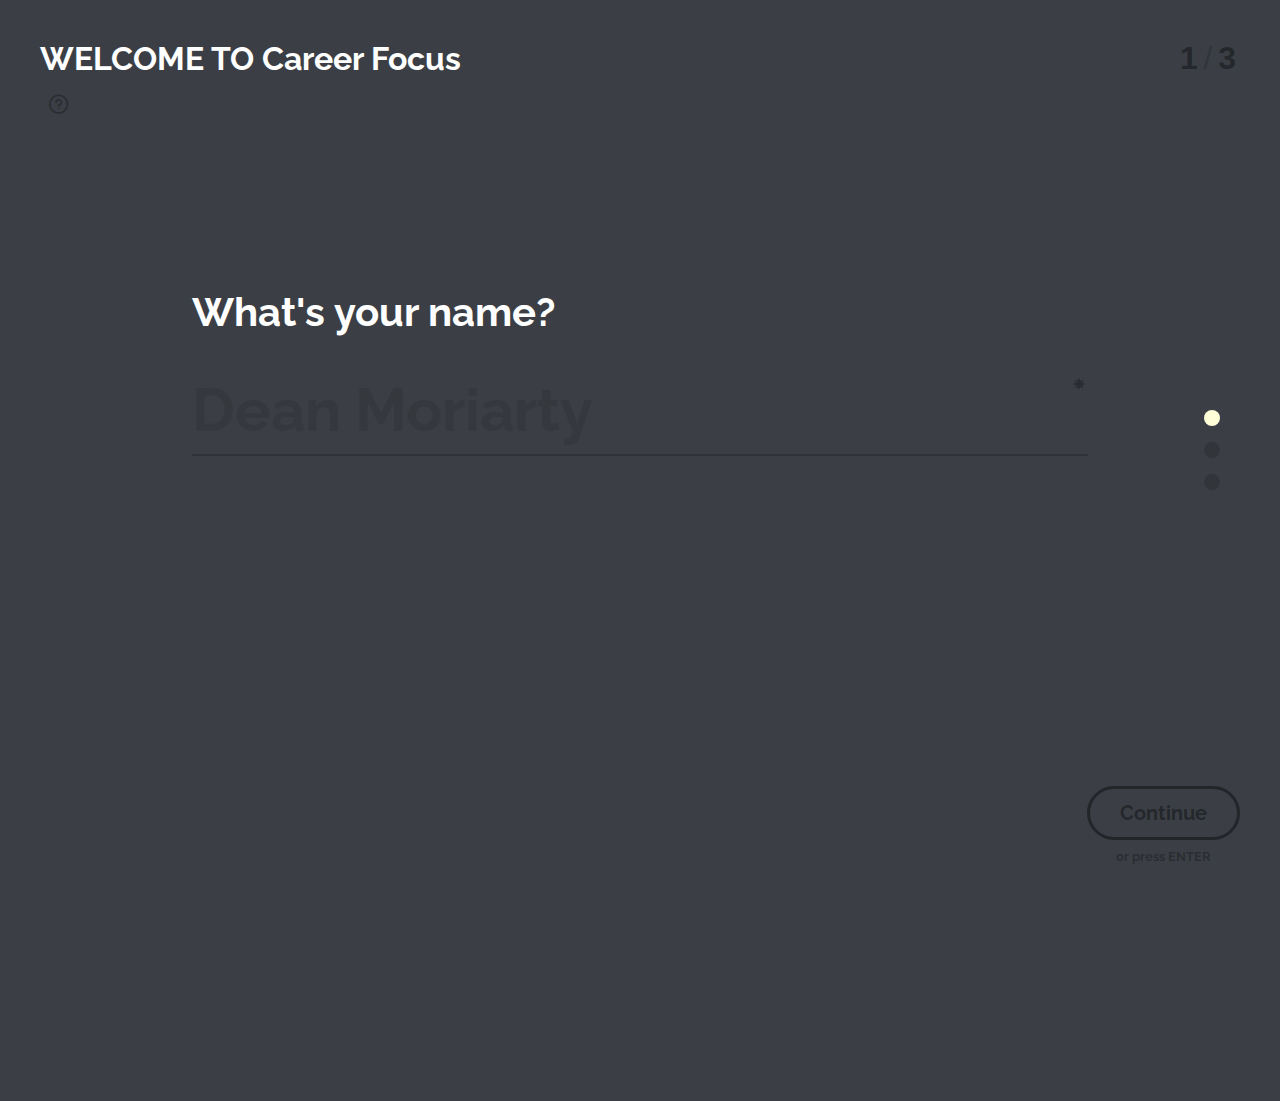
<file: New folder/index.html>
<!DOCTYPE html>
<html lang="en" class="no-js">
	<head>
		<meta charset="UTF-8" />
		<meta http-equiv="X-UA-Compatible" content="IE=edge"> 
		<meta name="viewport" content="width=device-width, initial-scale=1"> 
		<title>Unisearch - HOME OF CAREERS</title>
		<meta name="description" content="Fullscreen Form Interface: A distraction-free form concept with fancy animations" />
		<meta name="keywords" content="fullscreen form, css animations, distraction-free, web design" />
		<meta name="author" content="Codrops" />
		<link rel="shortcut icon" href="../favicon.ico">
		<link rel="stylesheet" type="text/css" href="css/normalize.css" />
		<link rel="stylesheet" type="text/css" href="css/demo.css" />
		<link rel="stylesheet" type="text/css" href="css/component.css" />
		<link rel="stylesheet" type="text/css" href="css/cs-select.css" />
		<link rel="stylesheet" type="text/css" href="css/cs-skin-boxes.css" />
		<script src="js/modernizr.custom.js"></script>
	</head>
	<body>
		<div class="container">

			<div class="fs-form-wrap" id="fs-form-wrap">
				<div class="fs-title">
					<h1>WELCOME TO Career Focus</h1>
					<div class="codrops-top">
						
						<a class="codrops-icon codrops-icon-info" href="#"><span>Just a few questions to get started</span></a>
					</div>
				</div>
				<form id="myform" class="fs-form fs-form-full" autocomplete="off">
					<ol class="fs-fields">
						<li>
							<label class="fs-field-label fs-anim-upper" for="q1">What's your name?</label>
							<input class="fs-anim-lower" id="q1" name="q1" type="text" placeholder="Dean Moriarty" required/>
						</li>
						<li>
							<label class="fs-field-label fs-anim-upper" for="q2" data-info="We won't send you spam, we promise...">What's your email address?</label>
							<input class="fs-anim-lower" id="q2" name="q2" type="email" placeholder="dean@road.us" required/>
						</li>
						<li data-input-trigger>
							<label class="fs-field-label fs-anim-upper" for="q3" data-info="This will help us know what kind of service you need">What Grade do you expect to get or got in your final exams?</label>
							<div class="fs-radio-group fs-radio-custom clearfix fs-anim-lower">
								<span><input id="q3b" name="q3" type="radio" value="A"/><label for="q3b" class="radio-social">A</label></span>
								<span><input id="q3c" name="q3" type="radio" value="A minus"/><label for="q3c" class="radio-social">A - </label></span>
								<span><input id="q3a" name="q3" type="radio" value="B plus"/><label for="q3a" class="radio-social">B +</label></span>
								<span><input id="q3a" name="q3" type="radio" value="B"/><label for="q3a" class="radio-social">B </label></span>
								<span><input id="q3a" name="q3" type="radio" value="B minus"/><label for="q3a" class="radio-social">B -</label></span>
								<span><input id="q3a" name="q3" type="radio" value="C plus"/><label for="q3a" class="radio-social">C +</label></span>
								<span><input id="q3a" name="q3" type="radio" value="c"/><label for="q3a" class="radio-social">C</label></span>
								<span><input id="q3a" name="q3" type="radio" value="C minus"/><label for="q3a" class="radio-social">C -</label></span>
							</div>
						</li>
						<!--li data-input-trigger>
							<label class="fs-field-label fs-anim-upper" data-info="We'll make sure to use it all over">Choose a favourite color</label>
							<select class="cs-select cs-skin-boxes fs-anim-lower">
								<option value="" disabled selected>Pick a color</option>
								<option value="#588c75" data-class="color-588c75">#588c75</option>
								<option value="#b0c47f" data-class="color-b0c47f">#b0c47f</option>
								<option value="#f3e395" data-class="color-f3e395">#f3e395</option>
								<option value="#f3ae73" data-class="color-f3ae73">#f3ae73</option>
								<option value="#da645a" data-class="color-da645a">#da645a</option>
								<option value="#79a38f" data-class="color-79a38f">#79a38f</option>
								<option value="#c1d099" data-class="color-c1d099">#c1d099</option>
								<option value="#f5eaaa" data-class="color-f5eaaa">#f5eaaa</option>
								<option value="#f5be8f" data-class="color-f5be8f">#f5be8f</option>
								<option value="#e1837b" data-class="color-e1837b">#e1837b</option>
								<option value="#9bbaab" data-class="color-9bbaab">#9bbaab</option>
								<option value="#d1dcb2" data-class="color-d1dcb2">#d1dcb2</option>
								<option value="#f9eec0" data-class="color-f9eec0">#f9eec0</option>
								<option value="#f7cda9" data-class="color-f7cda9">#f7cda9</option>
								<option value="#e8a19b" data-class="color-e8a19b">#e8a19b</option>
								<option value="#bdd1c8" data-class="color-bdd1c8">#bdd1c8</option>
								<option value="#e1e7cd" data-class="color-e1e7cd">#e1e7cd</option>
								<option value="#faf4d4" data-class="color-faf4d4">#faf4d4</option>
								<option value="#fbdfc9" data-class="color-fbdfc9">#fbdfc9</option>
								<option value="#f1c1bd" data-class="color-f1c1bd">#f1c1bd</option>
							</select>
						</li-->
						<!--li>
							<label class="fs-field-label fs-anim-upper" for="q4">Describe how you imagine your new career</label>
							<textarea class="fs-anim-lower" id="q4" name="q4" placeholder="Describe here"></textarea>
						</li-->
						
					</ol><!-- /fs-fields -->
					<button class="fs-submit" type="submit">Send answers</button>
				</form><!-- /fs-form -->
			</div><!-- /fs-form-wrap -->

			
			<div class="related">
				
			</div>

		</div><!-- /container -->
		<script src="js/classie.js"></script>
		<script src="js/selectFx.js"></script>
		<script src="js/fullscreenForm.js"></script>
		<script>
			(function() {
				var formWrap = document.getElementById( 'fs-form-wrap' );

				[].slice.call( document.querySelectorAll( 'select.cs-select' ) ).forEach( function(el) {	
					new SelectFx( el, {
						stickyPlaceholder: false,
						onChange: function(val){
							document.querySelector('span.cs-placeholder').style.backgroundColor = val;
						}
					});
				} );

				new FForm( formWrap, {
					onReview : function() {
						classie.add( document.body, 'overview' ); // for demo purposes only
					}
				} );
			})();
		</script>
	</body>
</html>
</file>
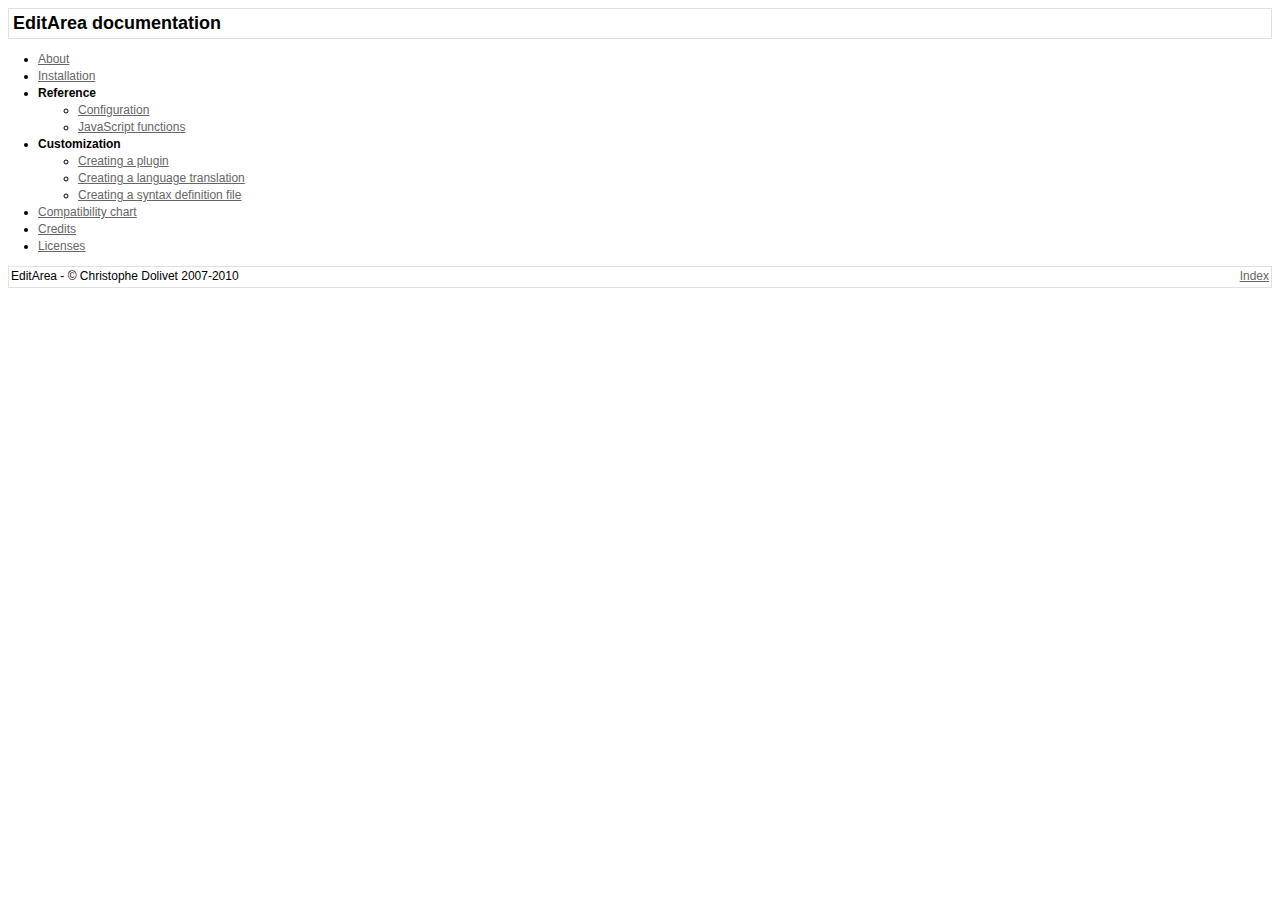
<file: crawler/editarea/docs/index.html>
<?xml version="1.0" encoding="UTF-8"?>
<!DOCTYPE html PUBLIC "-//W3C//DTD XHTML 1.1//EN" "http://www.w3.org/TR/xhtml11/DTD/xhtml11.dtd">
<html xmlns="http://www.w3.org/1999/xhtml" xml:lang="en" >
<head>
	<title>EditArea documentation</title>
	<meta http-equiv="Content-Type" content="text/html; charset=utf-8" />
	<link href="doc_style.css" rel="stylesheet" type="text/css" />
</head>
<body>
	<div class='header'>
		<h1>EditArea documentation</h1>
	</div>
	<div class='content'>
		<ul>
			<li><a href='about.html'>About</a></li>
			<li><a href='installation.html'>Installation</a></li>
			<li><strong>Reference</strong>
				<ul>
					<li><a href='configuration.html'>Configuration</a></li>
					<li><a href='javascript_functions.html'>JavaScript functions</a></li>
				</ul>
			</li>
			<li><strong>Customization</strong>
				<ul>
					<li><a href='customization_plugin.html'>Creating a plugin</a></li>
					<li><a href='customization_language.html'>Creating a language translation</a></li>
					<li><a href='customization_syntax.html'>Creating a syntax definition file</a></li>
				</ul>
			</li>
			<li><a href='compatibility.html'>Compatibility chart</a></li>
			<li><a href='credits.html'>Credits</a></li>
			<li><a href='license.html'>Licenses</a></li>
		</ul>
	</div>
	<div class='footer'>
		<div class="indexlink"><a href="index.html">Index</a></div>	
		<div class='copyright'>EditArea - &copy; Christophe Dolivet 2007-2010</div>
		<br style="clear: both" />
	</div>
</body>
</html>
</file>
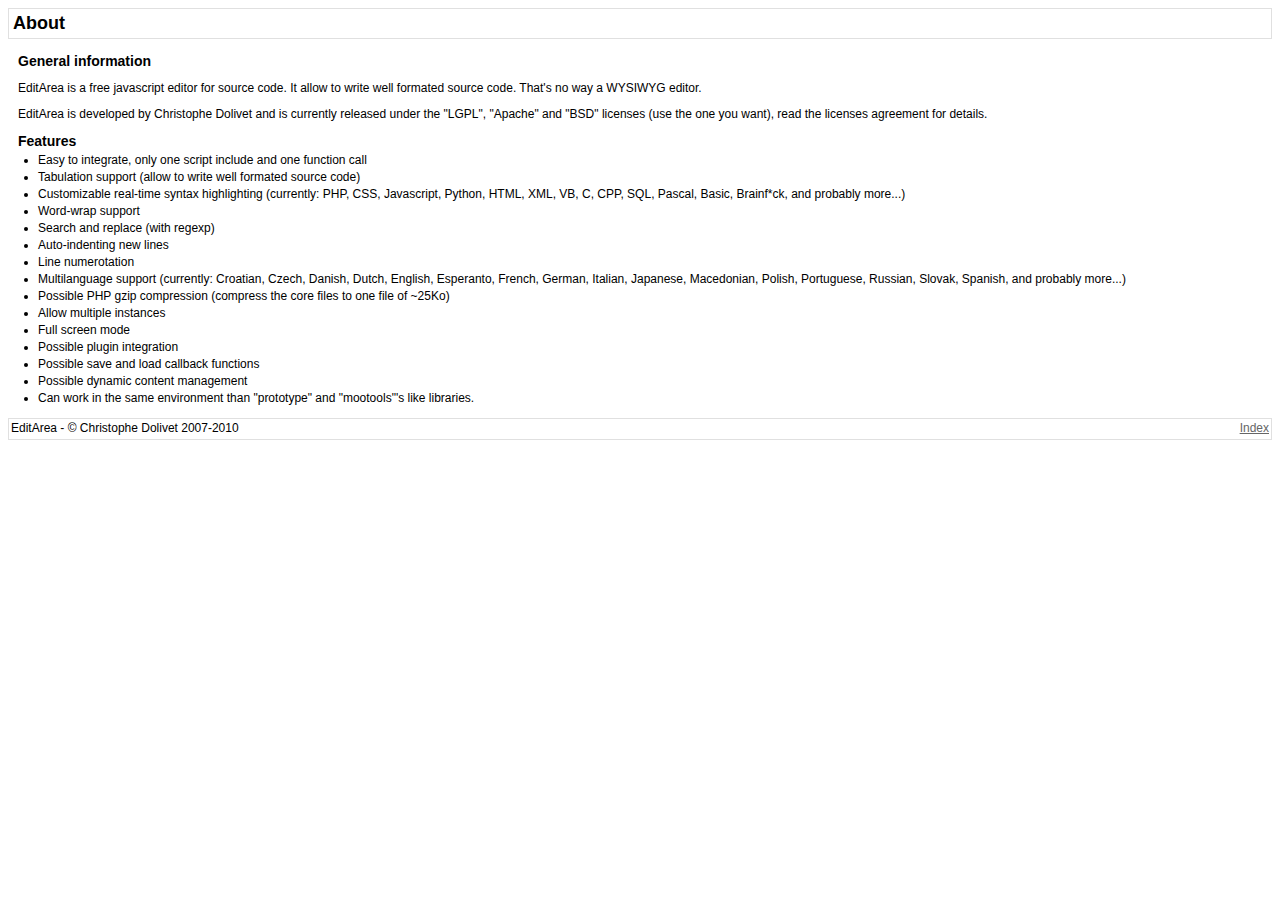
<file: crawler/editarea/docs/about.html>
<?xml version="1.0" encoding="UTF-8"?>
<!DOCTYPE html PUBLIC "-//W3C//DTD XHTML 1.1//EN" "http://www.w3.org/TR/xhtml11/DTD/xhtml11.dtd">
<html xmlns="http://www.w3.org/1999/xhtml" xml:lang="en" >
<head>
	<title>EditArea documentation</title>
	<meta http-equiv="Content-Type" content="text/html; charset=utf-8" />
	<link href="doc_style.css" rel="stylesheet" type="text/css" />
</head>
<body>
	<div class='header'>
		<h1>About</h1>
	</div>
	<div class='content'>
		<h2>General information</h2>
		<p>EditArea is a free javascript editor for source code. It allow to write 
			well formated source code. That's no way a WYSIWYG editor.
		</p>
		<p>
			EditArea is developed by Christophe Dolivet  
			 and is currently released 
			under the "LGPL", "Apache" and "BSD" licenses (use the one you want), read the licenses agreement for details.
		</p>
		<h2>Features</h2>
		<ul>
			<li>Easy to integrate, only one script include and one function call</li>
			<li>Tabulation support (allow to write well formated source code)</li>
			<li>Customizable real-time syntax highlighting (currently: PHP, CSS, Javascript, Python, HTML, XML, VB, C, CPP, SQL, Pascal, Basic, Brainf*ck, and probably more...)</li>
			<li>Word-wrap support</li>
			<li>Search and replace (with regexp)</li>
			<li>Auto-indenting new lines</li>
			<li>Line numerotation</li>
			<li>Multilanguage support (currently: Croatian, Czech, Danish, Dutch, English, Esperanto, French, German, Italian, Japanese, Macedonian, Polish, Portuguese, Russian, Slovak, Spanish, and probably more...)</li>
			<li>Possible PHP gzip compression (compress the core files to one file of ~25Ko)</li>
			<li>Allow multiple instances</li>
			<li>Full screen mode</li>
			<li>Possible plugin integration</li>
			<li>Possible save and load callback functions</li>
			<li>Possible dynamic content management</li>
			<li>Can work in the same environment than "prototype" and "mootools"'s like libraries.</li>
		</ul>
		
	</div>
	<div class='footer'>
		<div class="indexlink"><a href="index.html">Index</a></div>	
		<div class='copyright'>EditArea - &copy; Christophe Dolivet 2007-2010</div>
		<br style="clear: both" />
	</div>
</body>
</html>
</file>
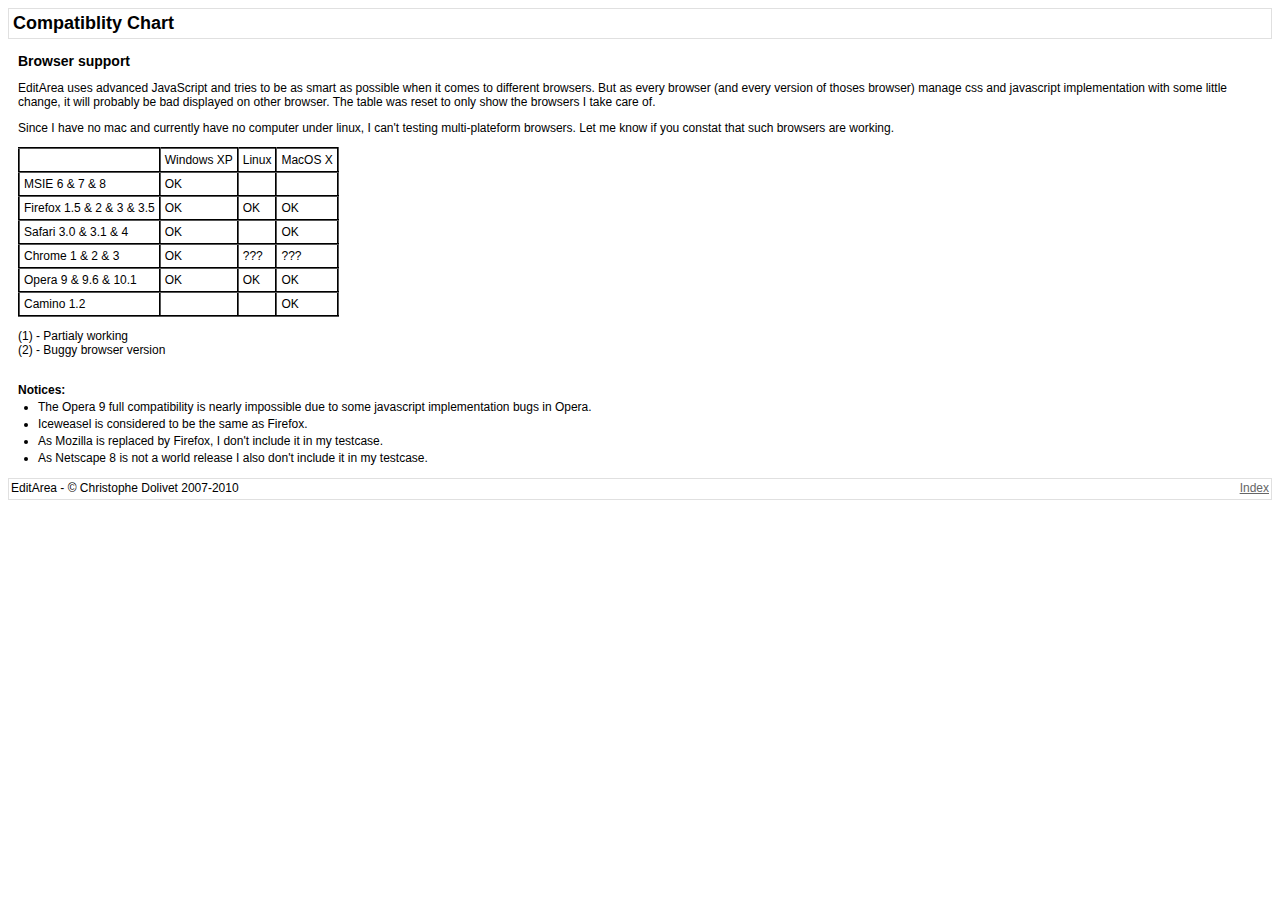
<file: crawler/editarea/docs/compatibility.html>
<?xml version="1.0" encoding="UTF-8"?>
<!DOCTYPE html PUBLIC "-//W3C//DTD XHTML 1.1//EN" "http://www.w3.org/TR/xhtml11/DTD/xhtml11.dtd">
<html xmlns="http://www.w3.org/1999/xhtml" xml:lang="en" >
<head>
	<title>EditArea documentation</title>
	<meta http-equiv="Content-Type" content="text/html; charset=utf-8" />
	<link href="doc_style.css" rel="stylesheet" type="text/css" />
</head>
<body>
	<div class='header'>
		<h1>Compatiblity Chart</h1>
	</div>
	<div class='content'>
		<h2>Browser support</h2>
		<p>EditArea uses advanced JavaScript and tries to be as smart as possible when it comes to 
			different browsers. But as every browser (and every version of thoses browser) manage 
			css and javascript implementation with some little change, it will probably be bad 
			displayed on other browser. 
			The table was reset to only show the browsers I take care of.
		</p>

		<p>	Since I have no mac and currently have no computer under linux, I can't testing multi-plateform browsers.
			Let me know if you constat that such browsers are working.
		</p>
		<p>
			<table border="1" cellspacing="0" cellpadding="4">
				<tr>
					<td>&nbsp;</td>
					<td>Windows XP</td>
					<td>Linux</td>
					<td>MacOS X</td>
				</tr>
				<tr>
					<td>MSIE 6 & 7 & 8</td>
					<td>OK</td>
					<td>&nbsp;</td>
					<td>&nbsp;</td>
				</tr>
				<tr>
					<td>Firefox 1.5 & 2 & 3 & 3.5</td>
					<td>OK</td>
					<td>OK</td>
					<td>OK</td>
				</tr>
				<tr>
					<td>Safari 3.0 & 3.1 & 4</td>
					<td>OK</td>
					<td>&nbsp;</td>
					<td>OK</td>
				</tr>
				<tr>
					<td>Chrome 1 & 2 & 3</td>
					<td>OK</td>
					<td>???</td>
					<td>???</td>
				</tr>
				<tr>
					<td>Opera 9 & 9.6 & 10.1</td>
					<td>OK</td>
					<td>OK</td>
					<td>OK</td>
				</tr>
				<tr>
					<td>Camino 1.2</td>
					<td>&nbsp;</td>
					<td>&nbsp;</td>
					<td>OK</td>
				</tr>
			</table>
		</p>
		<p>
			(1) - Partialy working<br />
			(2) - Buggy browser version
		</p>
		<br />
		<strong>Notices:</strong>
		<ul>
			<li>The Opera 9 full compatibility is nearly impossible due to some javascript implementation bugs in Opera.</li>
			<li>Iceweasel is considered to be the same as Firefox.</li>
			<li>As Mozilla is replaced by Firefox, I don't include it in my testcase.</li>
			<li>As Netscape 8 is not a world release I also don't include it in my testcase.</li>
		</ul>
	</div>
	<div class='footer'>
		<div class="indexlink"><a href="index.html">Index</a></div>	
		<div class='copyright'>EditArea - &copy; Christophe Dolivet 2007-2010</div>
		<br style="clear: both" />
	</div>
</body>
</html>
</file>
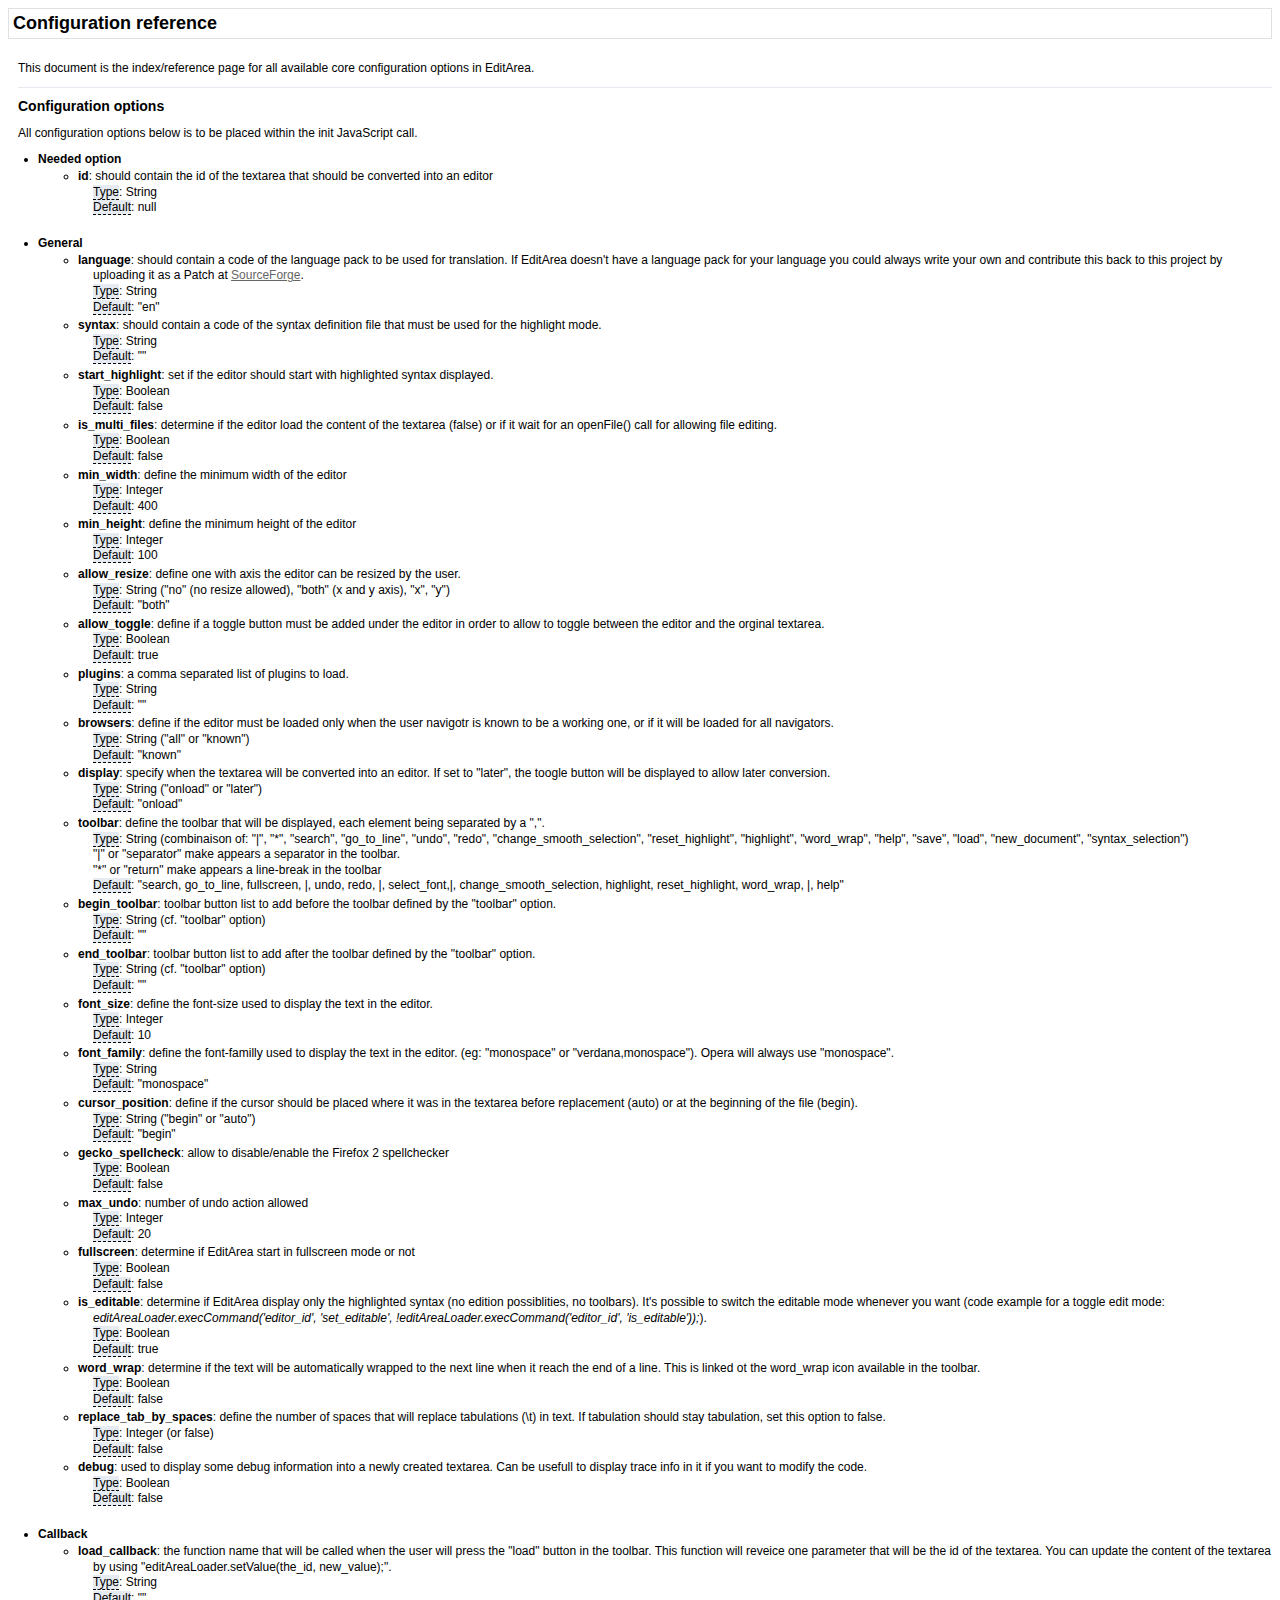
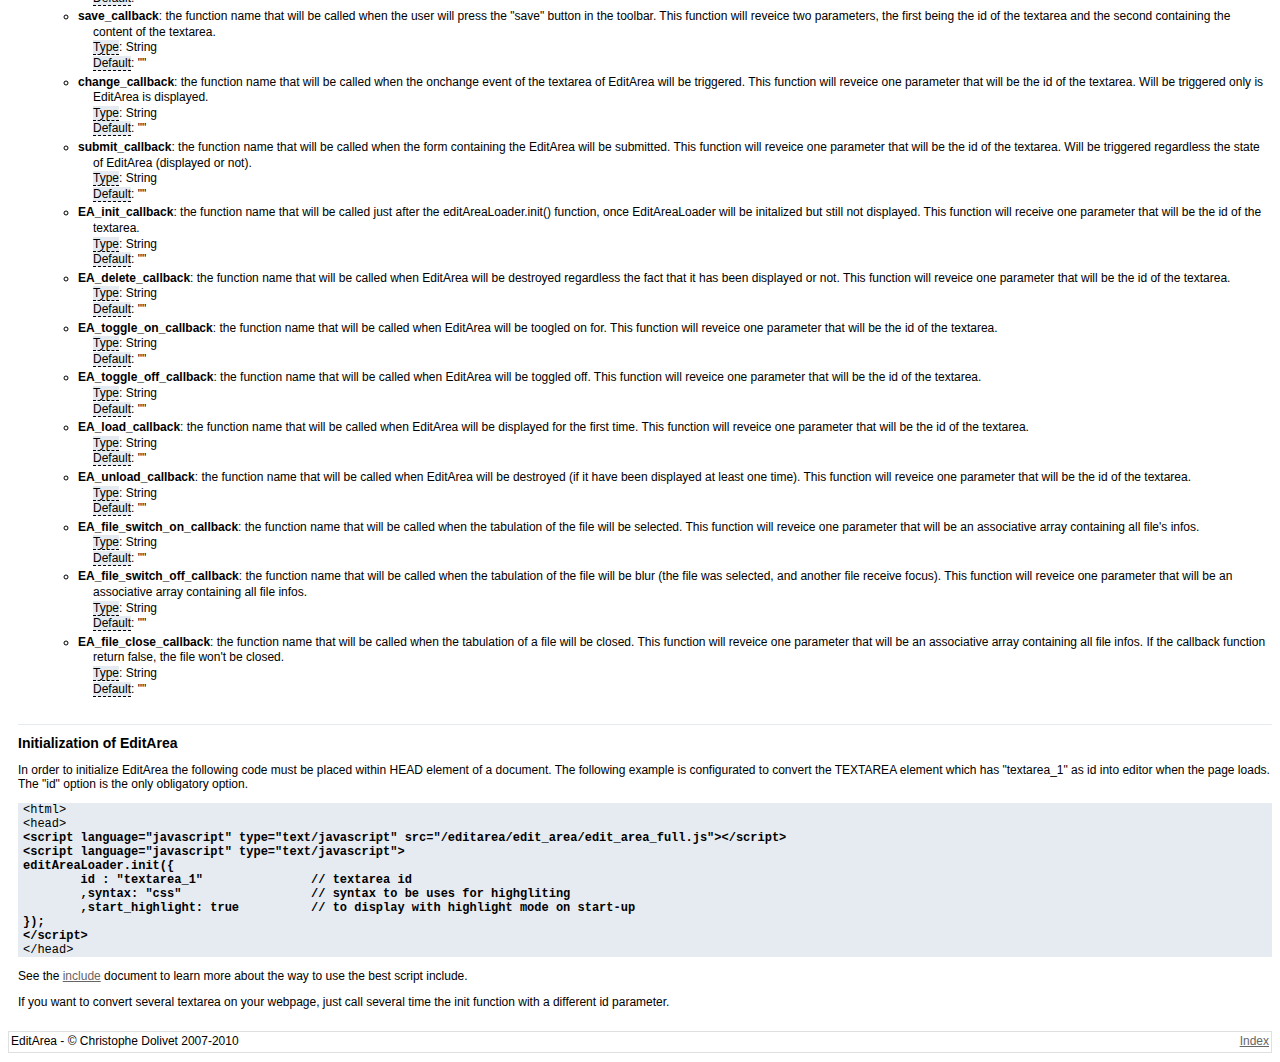
<file: crawler/editarea/docs/configuration.html>
<?xml version="1.0" encoding="UTF-8"?>
<!DOCTYPE html PUBLIC "-//W3C//DTD XHTML 1.1//EN" "http://www.w3.org/TR/xhtml11/DTD/xhtml11.dtd">
<html xmlns="http://www.w3.org/1999/xhtml" xml:lang="en" >
<head>
	<title>EditArea documentation</title>
	<meta http-equiv="Content-Type" content="text/html; charset=utf-8" />
	<link href="doc_style.css" rel="stylesheet" type="text/css" />
</head>
<body>
	<div class='header'>
		<h1>Configuration reference</h1>
	</div>
	<div class='content'>
		<p>This document is the index/reference page for all available core configuration 
			options in EditArea.</p>
		<div class="separator"></div>
		
		<h2>Configuration options</h2>
		<p>All configuration options below is to be placed within the init JavaScript call.<br />
		<ul class='optionlist'>
			<li><strong>Needed option</strong>
				<ul>
					<li><strong>id</strong>: should contain the id of the textarea that should be converted into an editor
						<br /><span class='underline'>Type</span>: String
						<br /><span class='underline'>Default</span>: null</li>
				</ul>
				<br />
			</li>
			<li><strong>General</strong>
				<ul>
				<li><strong>language</strong>: should contain a code of the language pack to be used for translation. If EditArea doesn't have a language pack for your language you could always write your own and contribute this back to this project by uploading it as a Patch at <a href='http://sourceforge.net/projects/editarea/'>SourceForge</a>.
						<br /><span class='underline'>Type</span>: String
						<br /><span class='underline'>Default</span>: "en"
					</li>
					<li><strong>syntax</strong>: should contain a code of the syntax definition file that must be used for the highlight mode.
						<br /><span class='underline'>Type</span>: String
						<br /><span class='underline'>Default</span>: ""
					</li>
					<li><strong>start_highlight</strong>: set if the editor should start with highlighted syntax displayed.
						<br /><span class='underline'>Type</span>: Boolean
						<br /><span class='underline'>Default</span>: false
					</li>
					<li><strong>is_multi_files</strong>: determine if the editor load the content of the textarea (false) or if it wait for an openFile() call for allowing file editing.
						<br /><span class='underline'>Type</span>: Boolean
						<br /><span class='underline'>Default</span>: false
					</li>
					<li><strong>min_width</strong>: define the minimum width of the editor
						<br /><span class='underline'>Type</span>: Integer
						<br /><span class='underline'>Default</span>: 400
					</li>			
					<li><strong>min_height</strong>: define the minimum height of the editor
						<br /><span class='underline'>Type</span>: Integer
						<br /><span class='underline'>Default</span>: 100
					</li>			
					<li><strong>allow_resize</strong>: define one with axis the editor can be resized by the user.
						<br /><span class='underline'>Type</span>: String ("no" (no resize allowed), "both" (x and y axis), "x", "y")
						<br /><span class='underline'>Default</span>: "both"
					</li>
					<li><strong>allow_toggle</strong>: define if a toggle button must be added under the editor in order to allow to toggle between the editor and the orginal textarea.
						<br /><span class='underline'>Type</span>: Boolean
						<br /><span class='underline'>Default</span>: true
					</li>
					<li><strong>plugins</strong>: a comma separated list of plugins to load.
						<br /><span class='underline'>Type</span>: String 
						<br /><span class='underline'>Default</span>: ""
					</li>
					<li><strong>browsers</strong>: define if the editor must be loaded only when the user navigotr is known to be a working one, or if it will be loaded for all navigators.
						<br /><span class='underline'>Type</span>: String ("all" or "known")
						<br /><span class='underline'>Default</span>: "known"
					</li>
					<li><strong>display</strong>: specify when the textarea will be converted into an editor. If set to &quot;later&quot;, the toogle button will be displayed to allow later conversion. 
						<br /><span class='underline'>Type</span>: String ("onload" or "later")
						<br /><span class='underline'>Default</span>: "onload"
					</li>
					<li><strong>toolbar</strong>: define the toolbar that will be displayed, each element being separated by a ",".
						<br /><span class='underline'>Type</span>: String (combinaison of: "|", "*", "search", "go_to_line", "undo", "redo", "change_smooth_selection", "reset_highlight", "highlight", "word_wrap", "help", "save", "load", "new_document", "syntax_selection")
						<br />"|" or "separator" make appears a separator in the toolbar.
						<br />"*" or "return" make appears a line-break in the toolbar
						<br /><span class='underline'>Default</span>: "search, go_to_line, fullscreen, |, undo, redo, |, select_font,|, change_smooth_selection, highlight, reset_highlight, word_wrap, |, help"
					</li>
					<li><strong>begin_toolbar</strong>: toolbar button list to add before the toolbar defined by the "toolbar" option.
						<br /><span class='underline'>Type</span>: String (cf. "toolbar" option)
						<br /><span class='underline'>Default</span>: ""
					</li>
					<li><strong>end_toolbar</strong>: toolbar button list to add after the toolbar defined by the "toolbar" option.
						<br /><span class='underline'>Type</span>: String (cf. "toolbar" option)
						<br /><span class='underline'>Default</span>: ""
					</li>
					<li><strong>font_size</strong>: define the font-size used to display the text in the editor.
						<br /><span class='underline'>Type</span>: Integer
						<br /><span class='underline'>Default</span>: 10
					</li>
					<li><strong>font_family</strong>: define the font-familly used to display the text in the editor. (eg: "monospace" or "verdana,monospace"). Opera will always use "monospace".
						<br /><span class='underline'>Type</span>: String
						<br /><span class='underline'>Default</span>: "monospace"
					</li>
					<li><strong>cursor_position</strong>: define if the cursor should be placed where it was in the textarea before replacement (auto) or at the beginning of the file (begin).
						<br /><span class='underline'>Type</span>: String ("begin" or "auto")
						<br /><span class='underline'>Default</span>: "begin"
					</li>
					<li><strong>gecko_spellcheck</strong>: allow to disable/enable the Firefox 2 spellchecker
						<br /><span class='underline'>Type</span>: Boolean
						<br /><span class='underline'>Default</span>: false
					</li>
					<li><strong>max_undo</strong>: number of undo action allowed
						<br /><span class='underline'>Type</span>: Integer
						<br /><span class='underline'>Default</span>: 20
					</li>
					<li><strong>fullscreen</strong>: determine if EditArea start in fullscreen mode or not
						<br /><span class='underline'>Type</span>: Boolean
						<br /><span class='underline'>Default</span>: false
					</li>
					<li><strong>is_editable</strong>: determine if EditArea display only the highlighted syntax (no edition possiblities, no toolbars). 
							It's possible to switch the editable mode whenever you want (code example for a toggle edit mode: 	<em>editAreaLoader.execCommand('editor_id', 'set_editable', !editAreaLoader.execCommand('editor_id', 'is_editable'));</em>).
						<br /><span class='underline'>Type</span>: Boolean
						<br /><span class='underline'>Default</span>: true
					</li>
					<li><strong>word_wrap</strong>: determine if the text will be automatically wrapped to the next line when it reach the end of a line. This is linked ot the word_wrap icon available in the toolbar.
							
						<br /><span class='underline'>Type</span>: Boolean
						<br /><span class='underline'>Default</span>: false
					</li>
					<li><strong>replace_tab_by_spaces</strong>: define the number of spaces that will replace tabulations (\t) in text. If tabulation should stay tabulation, set this option to false.
						<br /><span class='underline'>Type</span>: Integer (or false)
						<br /><span class='underline'>Default</span>: false
					</li>
					<li><strong>debug</strong>: used to display some debug information into a newly created textarea. Can be usefull to display trace info in it if you want to modify the code.
						<br /><span class='underline'>Type</span>: Boolean
						<br /><span class='underline'>Default</span>: false
					</li>
				</ul>
				<br />
			</li>
			<li><strong>Callback</strong>
				<ul>
					<li><strong>load_callback</strong>: the function name that will be called when the user will press the "load" button in the toolbar. This function will reveice one parameter that will be the id of the textarea. You can update the content of the textarea by using "editAreaLoader.setValue(the_id, new_value);".
						<br /><span class='underline'>Type</span>: String
						<br /><span class='underline'>Default</span>: ""
					</li>
					<li><strong>save_callback</strong>: the function name that will be called when the user will press the "save" button in the toolbar. This function will reveice two parameters, the first being the id of the textarea and the second containing the content of the textarea.
						<br /><span class='underline'>Type</span>: String
						<br /><span class='underline'>Default</span>: ""
					</li>
					<li><strong>change_callback</strong>: the function name that will be called when the onchange event of the textarea of EditArea will be triggered. This function will reveice one parameter that will be the id of the textarea. Will be triggered only is EditArea is displayed.
						<br /><span class='underline'>Type</span>: String
						<br /><span class='underline'>Default</span>: ""
					</li>
					<li><strong>submit_callback</strong>: the function name that will be called when the form containing the EditArea will be submitted. This function will reveice one parameter that will be the id of the textarea. Will be triggered regardless the state of EditArea (displayed or not).
						<br /><span class='underline'>Type</span>: String
						<br /><span class='underline'>Default</span>: ""
					</li>
					<li><strong>EA_init_callback</strong>: the function name that will be called just after the editAreaLoader.init() function, once EditAreaLoader will be initalized but still not displayed. This function will receive one parameter that will be the id of the textarea.
						<br /><span class='underline'>Type</span>: String
						<br /><span class='underline'>Default</span>: ""
					</li>
					<li><strong>EA_delete_callback</strong>: the function name that will be called when EditArea will be destroyed regardless the fact that it has been displayed or not. This function will reveice one parameter that will be the id of the textarea.
						<br /><span class='underline'>Type</span>: String
						<br /><span class='underline'>Default</span>: ""
					</li>
					<li><strong>EA_toggle_on_callback</strong>: the function name that will be called when EditArea will be toogled on for. This function will reveice one parameter that will be the id of the textarea.
						<br /><span class='underline'>Type</span>: String
						<br /><span class='underline'>Default</span>: ""
					</li>
					<li><strong>EA_toggle_off_callback</strong>: the function name that will be called when EditArea will be toggled off. This function will reveice one parameter that will be the id of the textarea.
						<br /><span class='underline'>Type</span>: String
						<br /><span class='underline'>Default</span>: ""
					</li>
					<li><strong>EA_load_callback</strong>: the function name that will be called when EditArea will be displayed for the first time. This function will reveice one parameter that will be the id of the textarea.
						<br /><span class='underline'>Type</span>: String
						<br /><span class='underline'>Default</span>: ""
					</li>
					<li><strong>EA_unload_callback</strong>: the function name that will be called when EditArea will be destroyed (if it have been displayed at least one time).  This function will reveice one parameter that will be the id of the textarea.
						<br /><span class='underline'>Type</span>: String
						<br /><span class='underline'>Default</span>: ""
					</li>
					<li><strong>EA_file_switch_on_callback</strong>: the function name that will be called when the tabulation of the file will be selected. This function will reveice one parameter that will be an associative array containing all file's infos.
						<br /><span class='underline'>Type</span>: String
						<br /><span class='underline'>Default</span>: ""
					</li>
					<li><strong>EA_file_switch_off_callback</strong>: the function name that will be called when the tabulation of the file will be blur (the file was selected, and another file receive focus). This function will reveice one parameter that will be an associative array containing all file infos.
						<br /><span class='underline'>Type</span>: String
						<br /><span class='underline'>Default</span>: ""
					</li>
					<li><strong>EA_file_close_callback</strong>: the function name that will be called when the tabulation of a file will be closed. This function will reveice one parameter that will be an associative array containing all file infos. If the callback function return false, the file won't be closed.
						<br /><span class='underline'>Type</span>: String
						<br /><span class='underline'>Default</span>: ""
					</li>
				</ul>
				<br />
			</li>
		</ul>
		<div class="separator"></div>
		
		<h2>Initialization of EditArea</h2>
		<p>In order to initialize EditArea the following code must be placed within HEAD element
			of a document. The following example is configurated to convert the TEXTAREA element 
			which has &quot;textarea_1&quot; as id into editor when the page loads. The &quot;id&quot;
			option is the only obligatory option.
<pre>
&lt;html&gt;
&lt;head&gt;
<strong>&lt;script language=&quot;javascript&quot; type=&quot;text/javascript&quot; src=&quot;/editarea/edit_area/edit_area_full.js&quot;&gt;&lt;/script&gt;
&lt;script language=&quot;javascript&quot; type=&quot;text/javascript&quot;&gt;
editAreaLoader.init({
	id : &quot;textarea_1&quot;		// textarea id
	,syntax: "css"			// syntax to be uses for highgliting
	,start_highlight: true		// to display with highlight mode on start-up
});
&lt;/script&gt;</strong>
&lt;/head&gt;
</pre>
		</p>
		<p>See the <a href='include.html'>include</a> document to learn more about the way to use the best script include.
		</p>
		<p>If you want to convert several textarea on your webpage, just call several time the init function with a different id parameter.</p>

	</div>
	<div class='footer'>
		<div class="indexlink"><a href="index.html">Index</a></div>	
		<div class='copyright'>EditArea - &copy; Christophe Dolivet 2007-2010</div>
		<br style="clear: both" />
	</div>
</body>
</html>
</file>
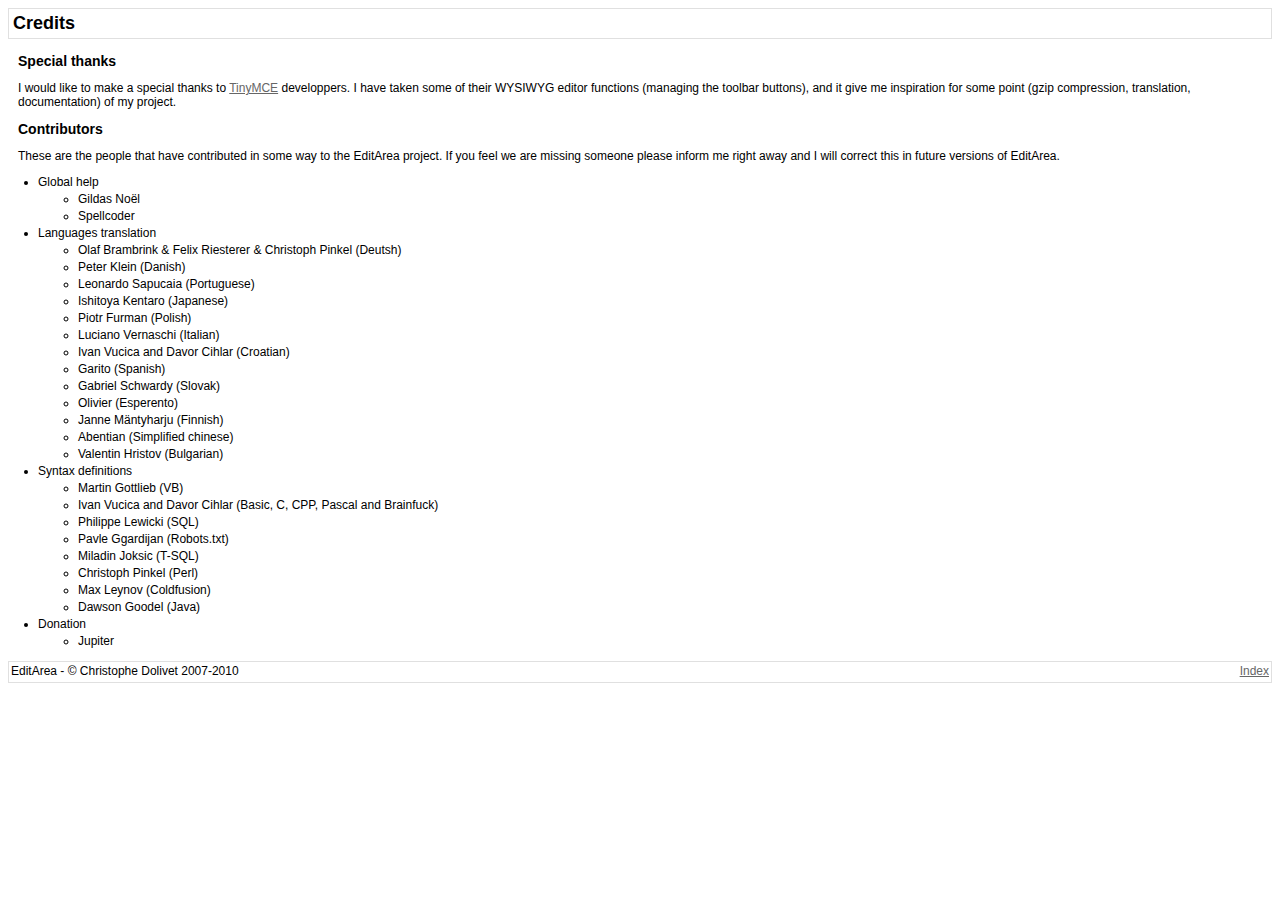
<file: crawler/editarea/docs/credits.html>
<?xml version="1.0" encoding="UTF-8"?>
<!DOCTYPE html PUBLIC "-//W3C//DTD XHTML 1.1//EN" "http://www.w3.org/TR/xhtml11/DTD/xhtml11.dtd">
<html xmlns="http://www.w3.org/1999/xhtml" xml:lang="en" >
<head>
	<title>EditArea documentation</title>
	<meta http-equiv="Content-Type" content="text/html; charset=utf-8" />
	<link href="doc_style.css" rel="stylesheet" type="text/css" />
</head>
<body>
	<div class='header'>
		<h1>Credits</h1>
	</div>
	<div class='content'>
		<h2>Special thanks</h2>		
		<p>
			I would like to make a special thanks to <a href='http://tinymce.moxiecode.com'>TinyMCE</a> 
			developpers. I have taken some of their WYSIWYG editor functions 
			(managing the toolbar buttons), 
			and it give me inspiration for some point (gzip compression, translation, documentation)
			of my project.
		</p>
		<h2>Contributors</h2>
		<p>	These are the people that have contributed in some way to the EditArea project. 
			If you feel we are missing someone please inform me right away and I will correct this 
			in future versions of EditArea.
		</p>
		<ul>
			<li>Global help
				<ul>
					<li>Gildas Noël</li>
					<li>Spellcoder</li>
				</ul>
			</li>
			<li>Languages translation
				<ul>
					<li>Olaf Brambrink &amp; Felix Riesterer &amp; Christoph Pinkel (Deutsh)</li>
					<li>Peter Klein (Danish)</li>
					<li>Leonardo Sapucaia (Portuguese)</li>
					<li>Ishitoya Kentaro (Japanese)</li>
					<li>Piotr Furman (Polish)</li>
					<li>Luciano Vernaschi (Italian)</li>
					<li>Ivan Vucica and Davor Cihlar (Croatian)</li>
					<li>Garito (Spanish)</li>
					<li>Gabriel Schwardy (Slovak)</li>
					<li>Olivier (Esperento)</li>
					<li>Janne Mäntyharju (Finnish)</li>
					<li>Abentian (Simplified chinese)</li>
					<li>Valentin Hristov (Bulgarian)</li>
				</ul>
			</li>
			<li>Syntax definitions
				<ul>
					<li>Martin Gottlieb (VB)</li>
					<li>Ivan Vucica and Davor Cihlar (Basic, C, CPP, Pascal and Brainfuck)</li>
					<li>Philippe Lewicki (SQL)</li>
					<li>Pavle Ggardijan (Robots.txt)</li>
					<li>Miladin Joksic (T-SQL)</li>
					<li>Christoph Pinkel (Perl)</li>
					<li>Max Leynov (Coldfusion)</li>
					<li>Dawson Goodel (Java)</li>
				</ul>
			</li>
			<li>Donation
				<ul>
					<li>Jupiter</li>
				</ul>
			</li>
		</ul>
	</div>
	<div class='footer'>
		<div class="indexlink"><a href="index.html">Index</a></div>	
		<div class='copyright'>EditArea - &copy; Christophe Dolivet 2007-2010</div>
		<br style="clear: both" />
	</div>
</body>
</html>
</file>
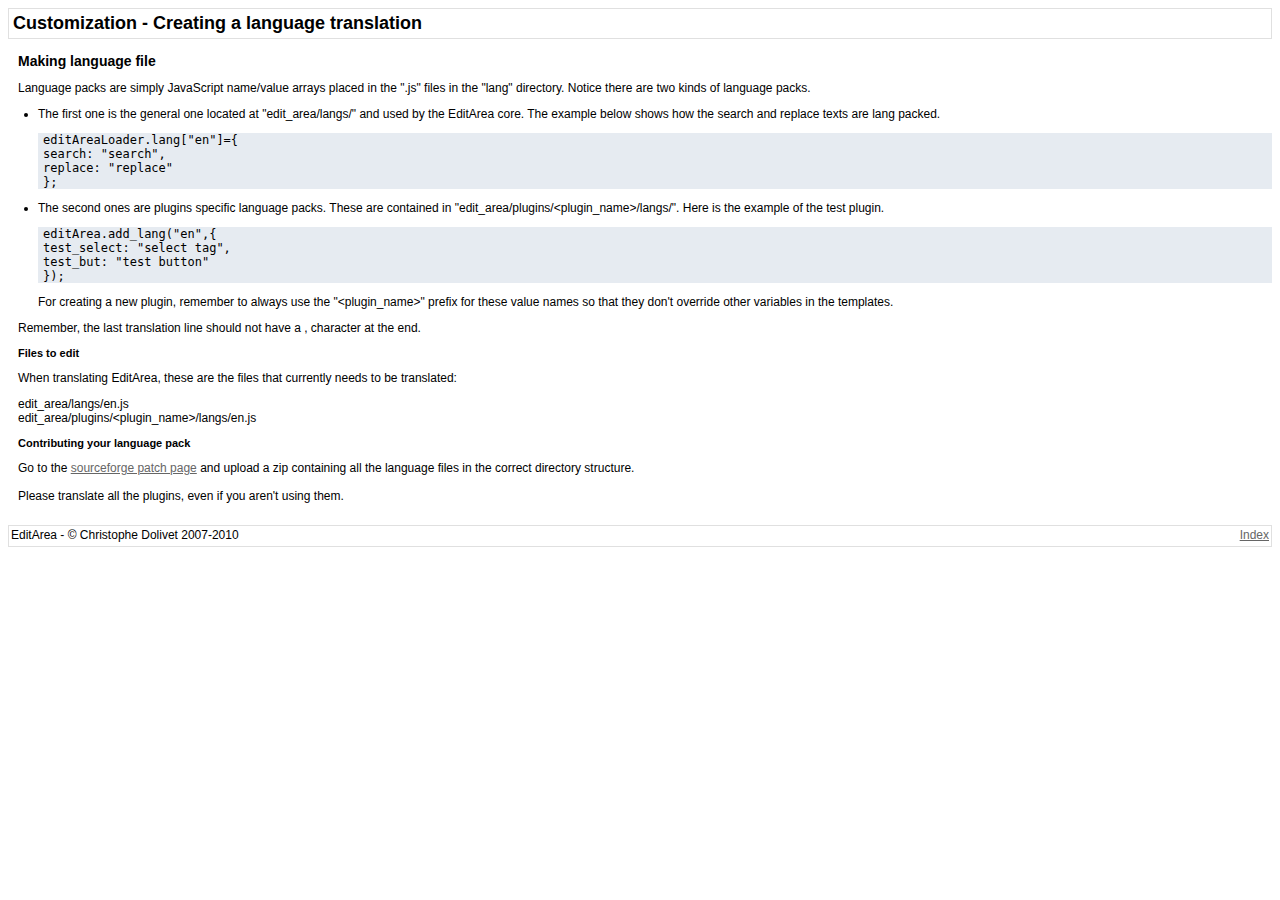
<file: crawler/editarea/docs/customization_language.html>
<?xml version="1.0" encoding="UTF-8"?>
<!DOCTYPE html PUBLIC "-//W3C//DTD XHTML 1.1//EN" "http://www.w3.org/TR/xhtml11/DTD/xhtml11.dtd">
<html xmlns="http://www.w3.org/1999/xhtml" xml:lang="en" >
<head>
	<title>EditArea documentation</title>
	<meta http-equiv="Content-Type" content="text/html; charset=utf-8" />
	<link href="doc_style.css" rel="stylesheet" type="text/css" />
</head>
<body>
	<div class='header'>
		<h1>Customization - Creating a language translation</h1>
	</div>
	<div class='content'>
		<h2>Making language file</h2>
	
		<p>Language packs are simply JavaScript name/value arrays placed in the &quot;.js&quot; 
		files in the &quot;lang&quot; directory. Notice there are two kinds of language packs.</p>
		<ul>
			<li><p>The first one is the general one located at &quot;edit_area/langs/&quot; and used by the EditArea core. 
			The example below shows how the search and	 replace texts are lang packed.</p>
<pre>editAreaLoader.lang["en"]={
search: "search",
replace: "replace"
};</pre>
			</li>
			<li><p>The second ones are plugins specific language packs. These are contained in 
			&quot;edit_area/plugins/&lt;plugin_name&gt;/langs/&quot;. Here is the example of the test plugin.</p>
<pre>editArea.add_lang("en",{
test_select: "select tag",
test_but: "test button"
});</pre>
				<p>For creating a new plugin, remember to always use the &quot;&lt;plugin_name&gt;&quot; 
				prefix for these value names so that they don't override other variables in the templates.
				</p>
			</li>
		</ul>
		<p>
			Remember, the last translation line should not have a , character at the end.
		</p>
		
		<h3>Files to edit</h3>
	
		<p>
			When translating EditArea, these are the files that currently needs to be translated:
		</p>
		<p>
			edit_area/langs/en.js<br />
			edit_area/plugins/&lt;plugin_name&gt;/langs/en.js<br />
		</p>
	
		<h3>Contributing your language pack</h3>
		<p>
			Go to the <a href="http://sourceforge.net/tracker/?atid=829999&group_id=164008&func=browse">sourceforge patch page</a>
			and upload a zip containing all the language files in the correct directory structure.<br /><br />
		
			Please translate all the plugins, even if you aren't using them.<br />
		</p>
	</div>
	<div class='footer'>
		<div class="indexlink"><a href="index.html">Index</a></div>	
		<div class='copyright'>EditArea - &copy; Christophe Dolivet 2007-2010</div>
		<br style="clear: both" />
	</div>
</body>
</html>
</file>
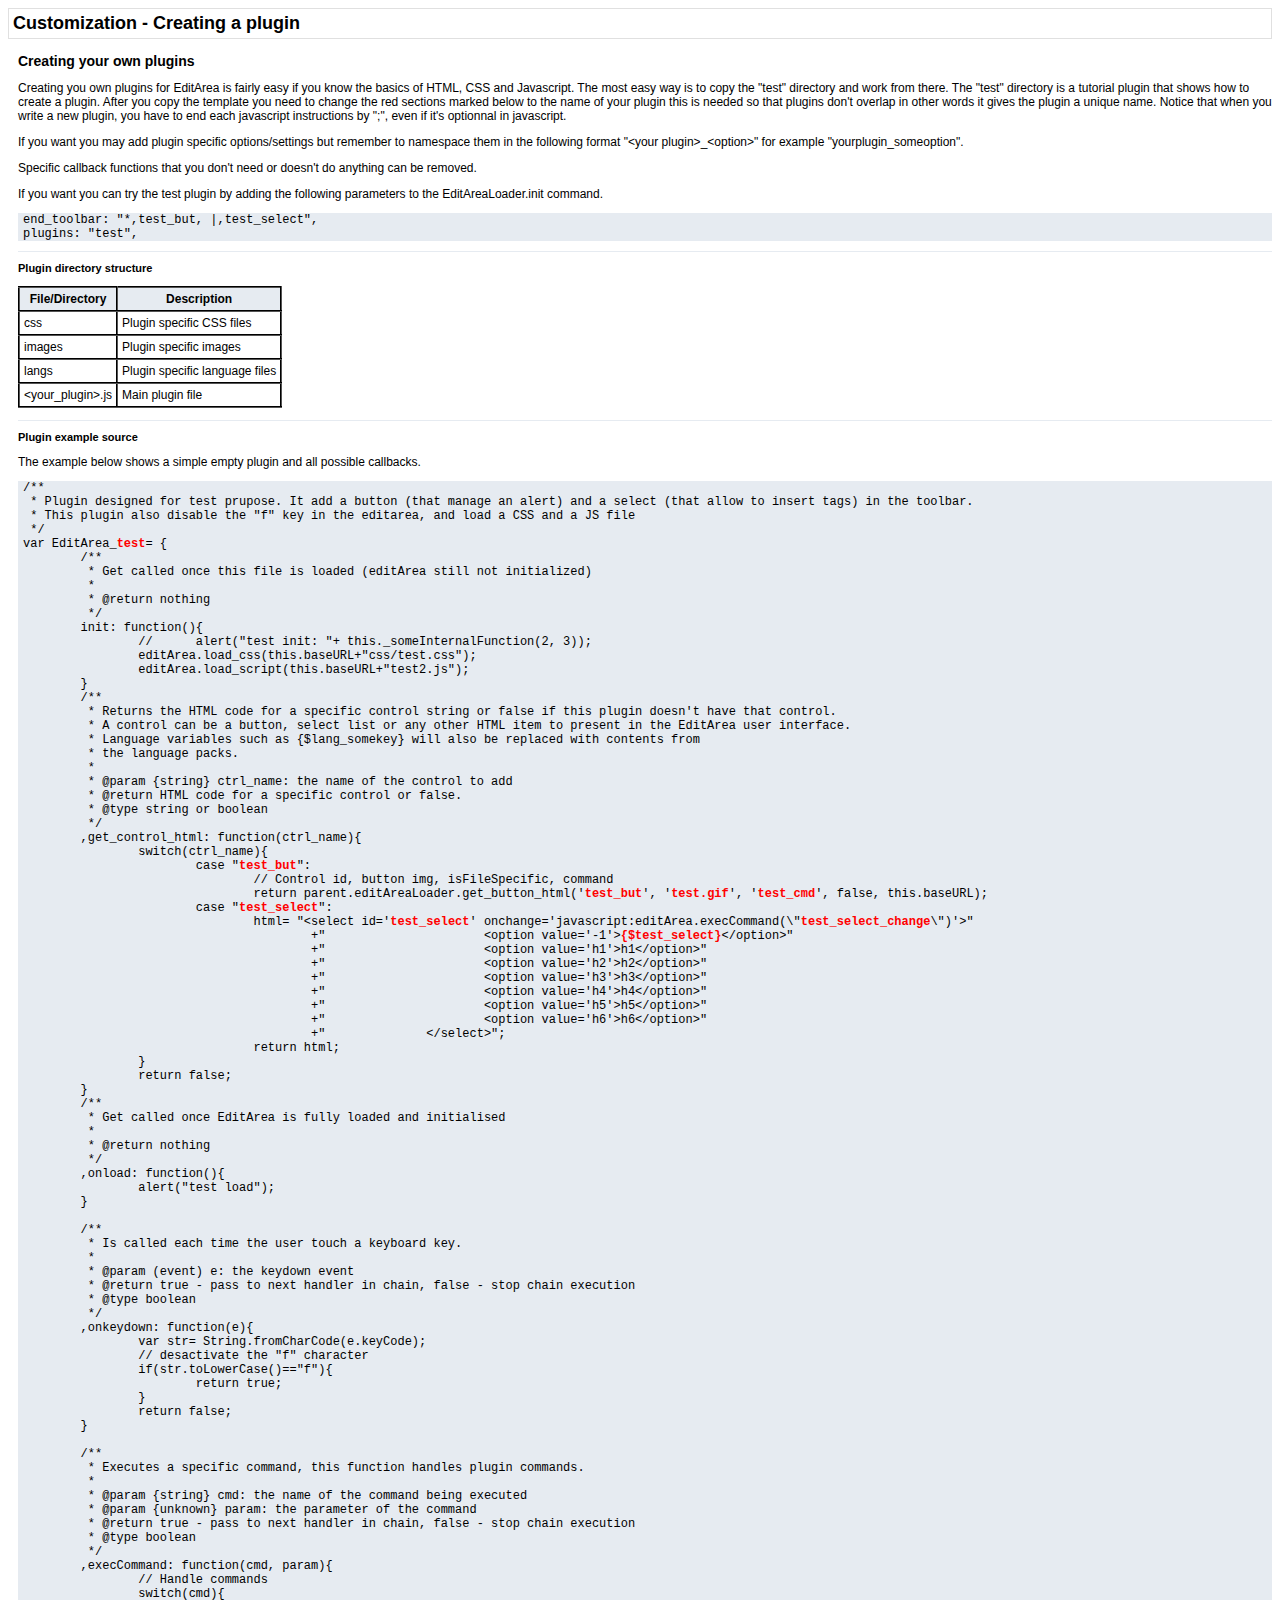
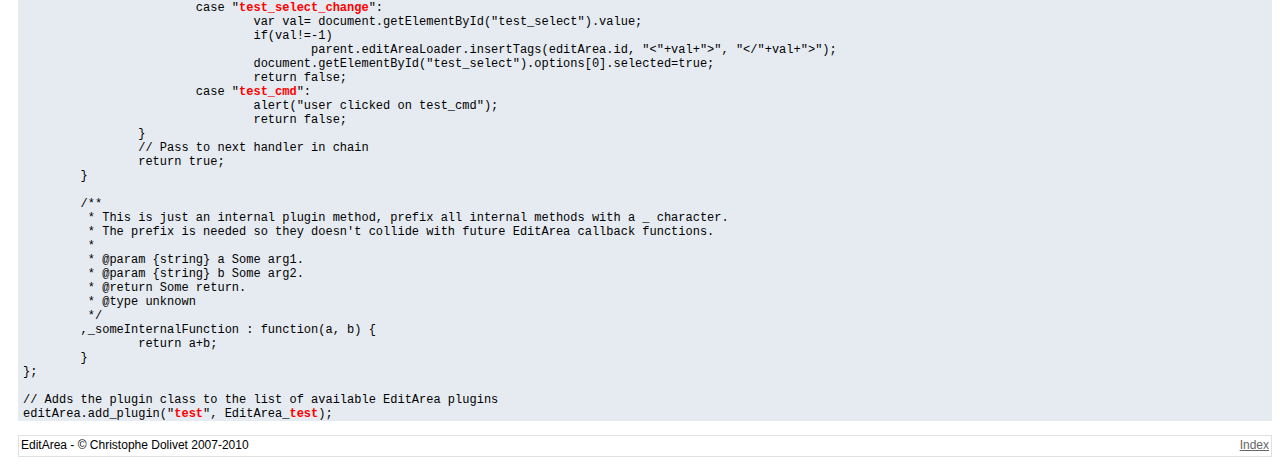
<file: crawler/editarea/docs/customization_plugin.html>
<?xml version="1.0" encoding="UTF-8"?>
<!DOCTYPE html PUBLIC "-//W3C//DTD XHTML 1.1//EN" "http://www.w3.org/TR/xhtml11/DTD/xhtml11.dtd">
<html xmlns="http://www.w3.org/1999/xhtml" xml:lang="en" >
<head>
	<title>EditArea documentation</title>
	<meta http-equiv="Content-Type" content="text/html; charset=utf-8" />
	<link href="doc_style.css" rel="stylesheet" type="text/css" />
</head>
<body>
	<div class='header'>
		<h1>Customization - Creating a plugin</h1>
	</div>
	<div class='content'>
	<h2>Creating your own plugins</h2>
		<p>
			Creating you own plugins for EditArea is fairly easy if you know the basics of HTML, CSS and Javascript. 
			The most easy way is to copy the &quot;test&quot; directory and work from there. The &quot;test&quot; 
			directory is a tutorial plugin that shows how to create a plugin. After you copy the template you need to 
			change the red sections marked below to the name of your plugin this is needed so that plugins don't 
			overlap in other words it gives the plugin a unique name. Notice that when you write a new plugin,
			you have to end each javascript	instructions by ";", even if it's optionnal in javascript.
		</p>

		<p>If you want you may add plugin specific options/settings but remember to namespace them in the 
			following format &quot;&lt;your plugin&gt;_&lt;option&gt;&quot; for example &quot;yourplugin_someoption&quot;.</p>
		
		<p>Specific callback functions that you don't need or doesn't do anything can be removed.</p>
		
		<p>If you want you can try the test plugin by adding the following parameters to the EditAreaLoader.init command.</p>
		<pre>end_toolbar: "*,test_but, |,test_select",
plugins: "test",</pre>
		
		<div class="separator"></div>
		<h3>Plugin directory structure</h3>
		<p>
		<table class="btable">
		<thead>
			<th>File/Directory</td>	
			<th>Description</td>	
		</thead>
		<tbody>
			<tr><td>css</td><td>Plugin specific CSS files</td></tr>
			<tr><td>images</td><td>Plugin specific images</td></tr>
			<tr><td>langs</td><td>Plugin specific language files</td></tr>
			<tr><td>&lt;your_plugin&gt;.js</td><td>Main plugin file</td></tr>
			
		</table>
		</p>
		<div class="separator"></div>
		<h3>Plugin example source</h3>
		<p>
		The example below shows a simple empty plugin and all possible callbacks.
		</p>
		<p>
		
		<div class="example">
		<pre>/**
 * Plugin designed for test prupose. It add a button (that manage an alert) and a select (that allow to insert tags) in the toolbar.
 * This plugin also disable the "f" key in the editarea, and load a CSS and a JS file
 */  
var EditArea_<span class='marked'>test</span>= {
	/**
	 * Get called once this file is loaded (editArea still not initialized)
	 *
	 * @return nothing	 
	 */	 	 	
	init: function(){	
		//	alert("test init: "+ this._someInternalFunction(2, 3));
		editArea.load_css(this.baseURL+"css/test.css");
		editArea.load_script(this.baseURL+"test2.js");
	}
	/**
	 * Returns the HTML code for a specific control string or false if this plugin doesn't have that control.
	 * A control can be a button, select list or any other HTML item to present in the EditArea user interface.
	 * Language variables such as {$lang_somekey} will also be replaced with contents from
	 * the language packs.
	 * 
	 * @param {string} ctrl_name: the name of the control to add	  
	 * @return HTML code for a specific control or false.
	 * @type string	or boolean
	 */	
	,get_control_html: function(ctrl_name){
		switch(ctrl_name){
			case "<span class='marked'>test_but</span>":
				// Control id, button img, isFileSpecific, command
				return parent.editAreaLoader.get_button_html('<span class='marked'>test_but</span>', '<span class='marked'>test.gif</span>', '<span class='marked'>test_cmd</span>', false, this.baseURL);
			case "<span class='marked'>test_select</span>":
				html= "&lt;select id='<span class='marked'>test_select</span>' onchange='javascript:editArea.execCommand(\"<span class='marked'>test_select_change</span>\")'&gt;"
					+"			&lt;option value='-1'&gt;<span class='marked'>{$test_select}</span>&lt;/option&gt;"
					+"			&lt;option value='h1'&gt;h1&lt;/option&gt;"
					+"			&lt;option value='h2'&gt;h2&lt;/option&gt;"
					+"			&lt;option value='h3'&gt;h3&lt;/option&gt;"
					+"			&lt;option value='h4'&gt;h4&lt;/option&gt;"
					+"			&lt;option value='h5'&gt;h5&lt;/option&gt;"
					+"			&lt;option value='h6'&gt;h6&lt;/option&gt;"
					+"		&lt;/select&gt;";
				return html;
		}
		return false;
	}
	/**
	 * Get called once EditArea is fully loaded and initialised
	 *	 
	 * @return nothing
	 */	 	 	
	,onload: function(){ 
		alert("test load");
	}
	
	/**
	 * Is called each time the user touch a keyboard key.
	 *	 
	 * @param (event) e: the keydown event
	 * @return true - pass to next handler in chain, false - stop chain execution
	 * @type boolean	 
	 */
	,onkeydown: function(e){
		var str= String.fromCharCode(e.keyCode);
		// desactivate the "f" character
		if(str.toLowerCase()=="f"){
			return true;
		}
		return false;
	}
	
	/**
	 * Executes a specific command, this function handles plugin commands.
	 *
	 * @param {string} cmd: the name of the command being executed
	 * @param {unknown} param: the parameter of the command	 
	 * @return true - pass to next handler in chain, false - stop chain execution
	 * @type boolean	
	 */
	,execCommand: function(cmd, param){
		// Handle commands
		switch(cmd){
			case "<span class='marked'>test_select_change</span>":
				var val= document.getElementById("test_select").value;
				if(val!=-1)
					parent.editAreaLoader.insertTags(editArea.id, "&lt;"+val+"&gt;", "&lt;/"+val+"&gt;");
				document.getElementById("test_select").options[0].selected=true; 
				return false;
			case "<span class='marked'>test_cmd</span>":
				alert("user clicked on test_cmd");
				return false;
		}
		// Pass to next handler in chain
		return true;
	}
	
	/**
	 * This is just an internal plugin method, prefix all internal methods with a _ character.
	 * The prefix is needed so they doesn't collide with future EditArea callback functions.
	 *
	 * @param {string} a Some arg1.
	 * @param {string} b Some arg2.
	 * @return Some return.
	 * @type unknown
	 */
	,_someInternalFunction : function(a, b) {
		return a+b;
	}
};

// Adds the plugin class to the list of available EditArea plugins
editArea.add_plugin("<span class='marked'>test</span>", EditArea_<span class='marked'>test</span>);</pre>
<br />
	</div>
	<div class='footer'>
		<div class="indexlink"><a href="index.html">Index</a></div>	
		<div class='copyright'>EditArea - &copy; Christophe Dolivet 2007-2010</div>
		<br style="clear: both" />
	</div>
</body>
</html>
</file>
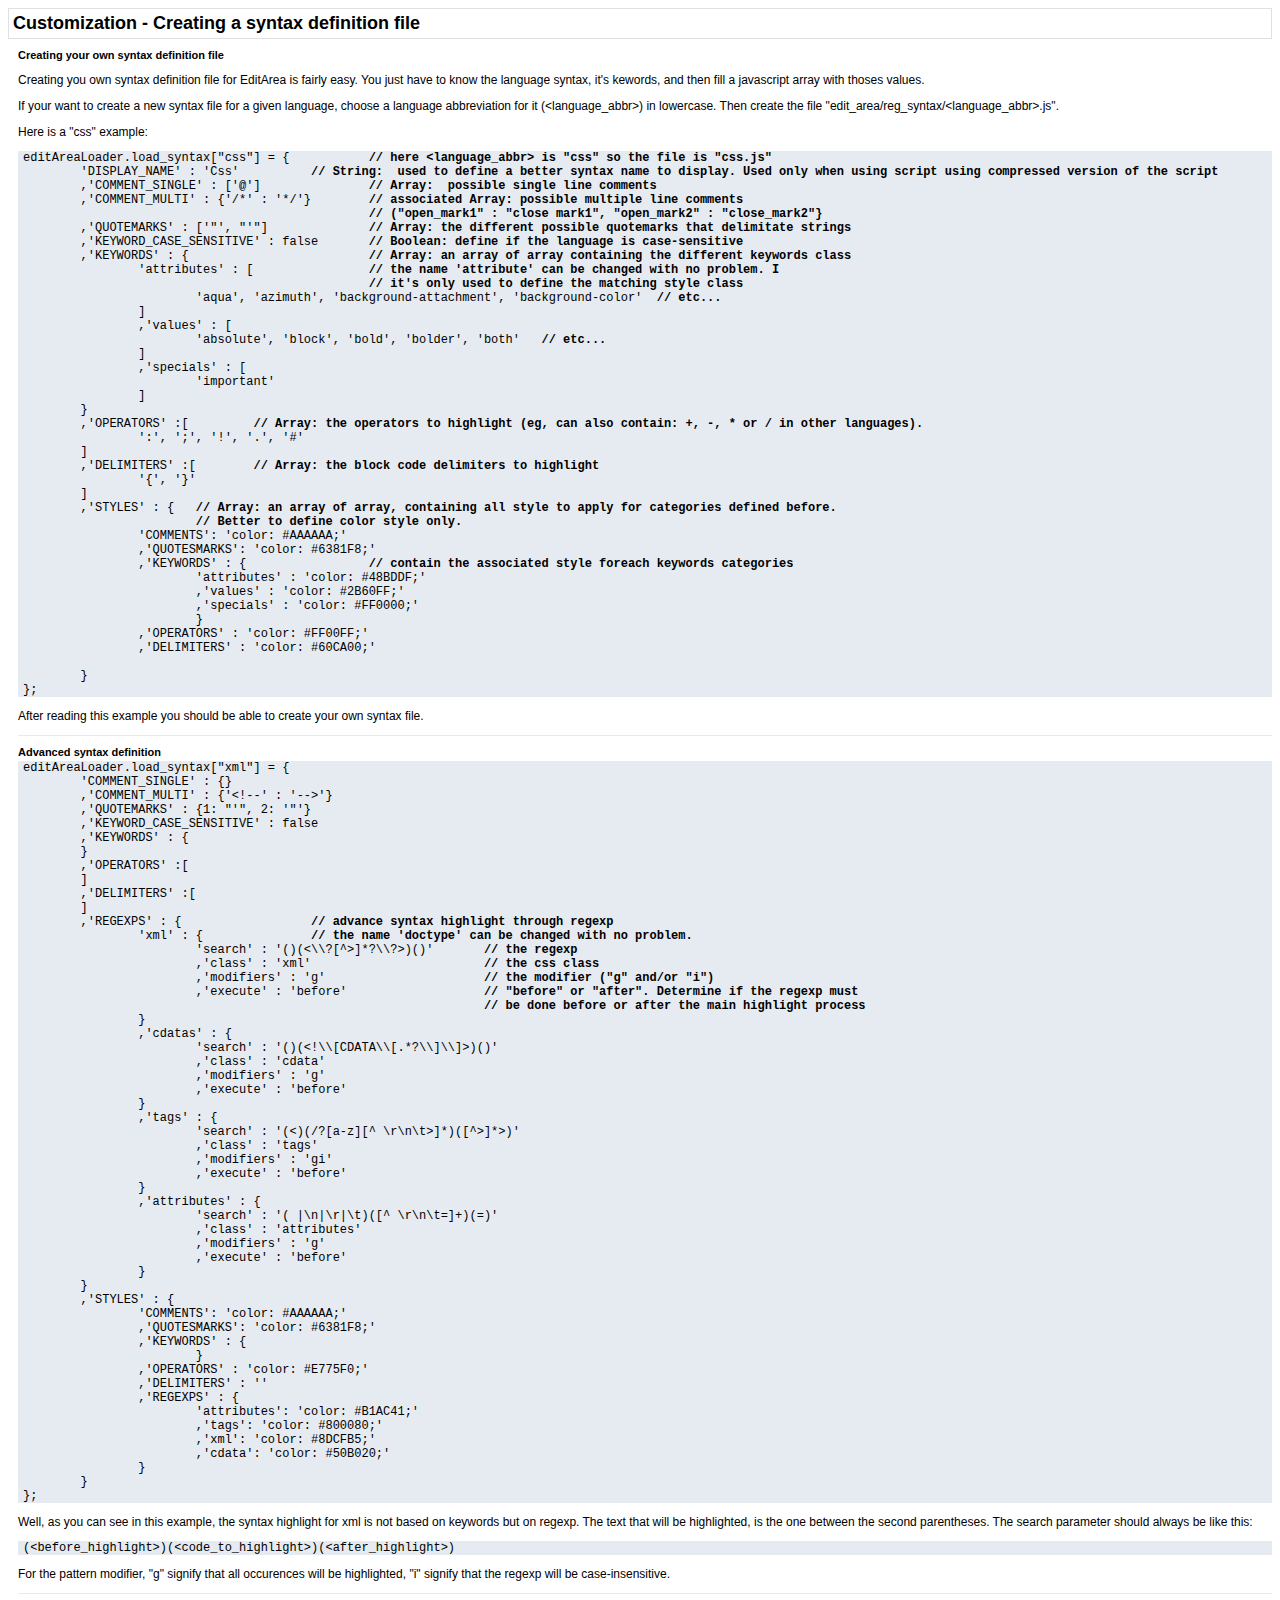
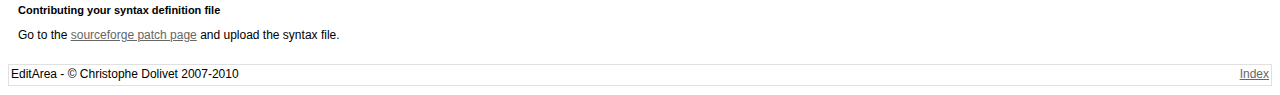
<file: crawler/editarea/docs/customization_syntax.html>
<?xml version="1.0" encoding="UTF-8"?>
<!DOCTYPE html PUBLIC "-//W3C//DTD XHTML 1.1//EN" "http://www.w3.org/TR/xhtml11/DTD/xhtml11.dtd">
<html xmlns="http://www.w3.org/1999/xhtml" xml:lang="en" >
<head>
	<title>EditArea documentation</title>
	<meta http-equiv="Content-Type" content="text/html; charset=utf-8" />
	<link href="doc_style.css" rel="stylesheet" type="text/css" />
</head>
<body>
	<div class='header'>
		<h1>Customization - Creating a syntax definition file</h1>
	</div>
	<div class='content'>
		<h3>Creating your own syntax definition file</h3>
		<p>Creating you own syntax definition file for EditArea is fairly easy. You just have to know the language syntax,
		it's kewords, and then fill a javascript array with thoses values.</p>
		<p>If your want to create a new syntax file for a given language, choose a language abbreviation for it
		(&lt;language_abbr&gt;) in lowercase. Then create the file &quot;edit_area/reg_syntax/&lt;language_abbr&gt;.js&quot;.</p>
		<p>Here is a &quot;css&quot; example:</p>
<pre>editAreaLoader.load_syntax["css"] = {		<strong>// here &lt;language_abbr&gt; is &quot;css&quot; so the file is &quot;css.js&quot;</strong>
	'DISPLAY_NAME' : 'Css'		<strong>// String:  used to define a better syntax name to display. Used only when using script using compressed version of the script</strong>
	,'COMMENT_SINGLE' : ['@']		<strong>// Array:  possible single line comments</strong>
	,'COMMENT_MULTI' : {'/*' : '*/'}	<strong>// associated Array: possible multiple line comments</strong> 
						<strong>// ("open_mark1" : "close mark1", "open_mark2" : "close_mark2"}</strong>
	,'QUOTEMARKS' : ['"', "'"]		<strong>// Array: the different possible quotemarks that delimitate strings</strong>
	,'KEYWORD_CASE_SENSITIVE' : false	<strong>// Boolean: define if the language is case-sensitive</strong>
	,'KEYWORDS' : {				<strong>// Array: an array of array containing the different keywords class</strong> 
		'attributes' : [		<strong>// the name 'attribute' can be changed with no problem. I</strong>
						<strong>// it's only used to define the matching style class</strong> 
			'aqua', 'azimuth', 'background-attachment', 'background-color'	<strong>// etc...</strong>
		]
		,'values' : [
			'absolute', 'block', 'bold', 'bolder', 'both' 	<strong>// etc...</strong>
		]
		,'specials' : [
			'important'
		]
	}
	,'OPERATORS' :[		<strong>// Array: the operators to highlight (eg, can also contain: +, -, * or / in other languages).</strong>
		':', ';', '!', '.', '#'
	]
	,'DELIMITERS' :[	<strong>// Array: the block code delimiters to highlight</strong>
		'{', '}'
	]
	,'STYLES' : {	<strong>// Array: an array of array, containing all style to apply for categories defined before.</strong>
			<strong>// Better to define color style only. </strong>
		'COMMENTS': 'color: #AAAAAA;'
		,'QUOTESMARKS': 'color: #6381F8;'
		,'KEYWORDS' : {			<strong>// contain the associated style foreach keywords categories</strong>
			'attributes' : 'color: #48BDDF;'
			,'values' : 'color: #2B60FF;'
			,'specials' : 'color: #FF0000;'
			}
		,'OPERATORS' : 'color: #FF00FF;'
		,'DELIMITERS' : 'color: #60CA00;'
				
	}
};</pre>
	<p>After reading this example you should be able to create your own syntax file.</p>
	<div class='separator'></div>
	<h3>Advanced syntax definition</h3>
	
<pre>editAreaLoader.load_syntax["xml"] = {
	'COMMENT_SINGLE' : {}
	,'COMMENT_MULTI' : {'&lt;!--' : '--&gt;'}
	,'QUOTEMARKS' : {1: "'", 2: '"'}
	,'KEYWORD_CASE_SENSITIVE' : false
	,'KEYWORDS' : {
	}
	,'OPERATORS' :[
	]
	,'DELIMITERS' :[
	]
	,'REGEXPS' : {			<strong>// advance syntax highlight through regexp</strong>
		'xml' : {		<strong>// the name 'doctype' can be changed with no problem.</strong>
			'search' : '()(&lt;\\?[^&gt;]*?\\?&gt;)()'	<strong>// the regexp</strong>
			,'class' : 'xml'			<strong>// the css class</strong>
			,'modifiers' : 'g'			<strong>// the modifier (&quot;g&quot; and/or &quot;i&quot;)</strong>
			,'execute' : 'before'			<strong>// &quot;before&quot; or &quot;after&quot;. Determine if the regexp must </strong>
								<strong>// be done before or after the main highlight process</strong>
		}
		,'cdatas' : {
			'search' : '()(&lt;!\\[CDATA\\[.*?\\]\\]&gt;)()'
			,'class' : 'cdata'
			,'modifiers' : 'g'
			,'execute' : 'before' 
		}
		,'tags' : {
			'search' : '(&lt;)(/?[a-z][^ \r\n\t&gt;]*)([^&gt;]*&gt;)'
			,'class' : 'tags'
			,'modifiers' : 'gi'
			,'execute' : 'before' 
		}
		,'attributes' : {
			'search' : '( |\n|\r|\t)([^ \r\n\t=]+)(=)'
			,'class' : 'attributes'
			,'modifiers' : 'g'
			,'execute' : 'before'
		}
	}
	,'STYLES' : {
		'COMMENTS': 'color: #AAAAAA;'
		,'QUOTESMARKS': 'color: #6381F8;'
		,'KEYWORDS' : {
			}
		,'OPERATORS' : 'color: #E775F0;'
		,'DELIMITERS' : ''
		,'REGEXPS' : {
			'attributes': 'color: #B1AC41;'
			,'tags': 'color: #800080;'
			,'xml': 'color: #8DCFB5;'
			,'cdata': 'color: #50B020;'
		}	
	}		
};</pre>
	<p>Well, as you can see in this example, the syntax highlight for xml is not based on keywords but on regexp. 
	The text that will be highlighted, is the one between the second parentheses. The search parameter should always
	be like this:
	</p>
	<pre>(&lt;before_highlight&gt;)(&lt;code_to_highlight&gt;)(&lt;after_highlight&gt;)</pre>
	<p>For the pattern modifier, &quot;g&quot; signify that all occurences will be highlighted, &quot;i&quot; signify
	that the regexp will be case-insensitive.</p>
	
	<div class='separator'></div>
	
	<h3>Contributing your syntax definition file</h3>
	<p>
		Go to the <a href="http://sourceforge.net/tracker/?atid=829999&group_id=164008&func=browse">sourceforge patch page</a>
		and upload the syntax file.
	</p>
	
	
	</div>
	<div class='footer'>
		<div class="indexlink"><a href="index.html">Index</a></div>	
		<div class='copyright'>EditArea - &copy; Christophe Dolivet 2007-2010</div>
		<br style="clear: both" />
	</div>
</body>
</html>
</file>
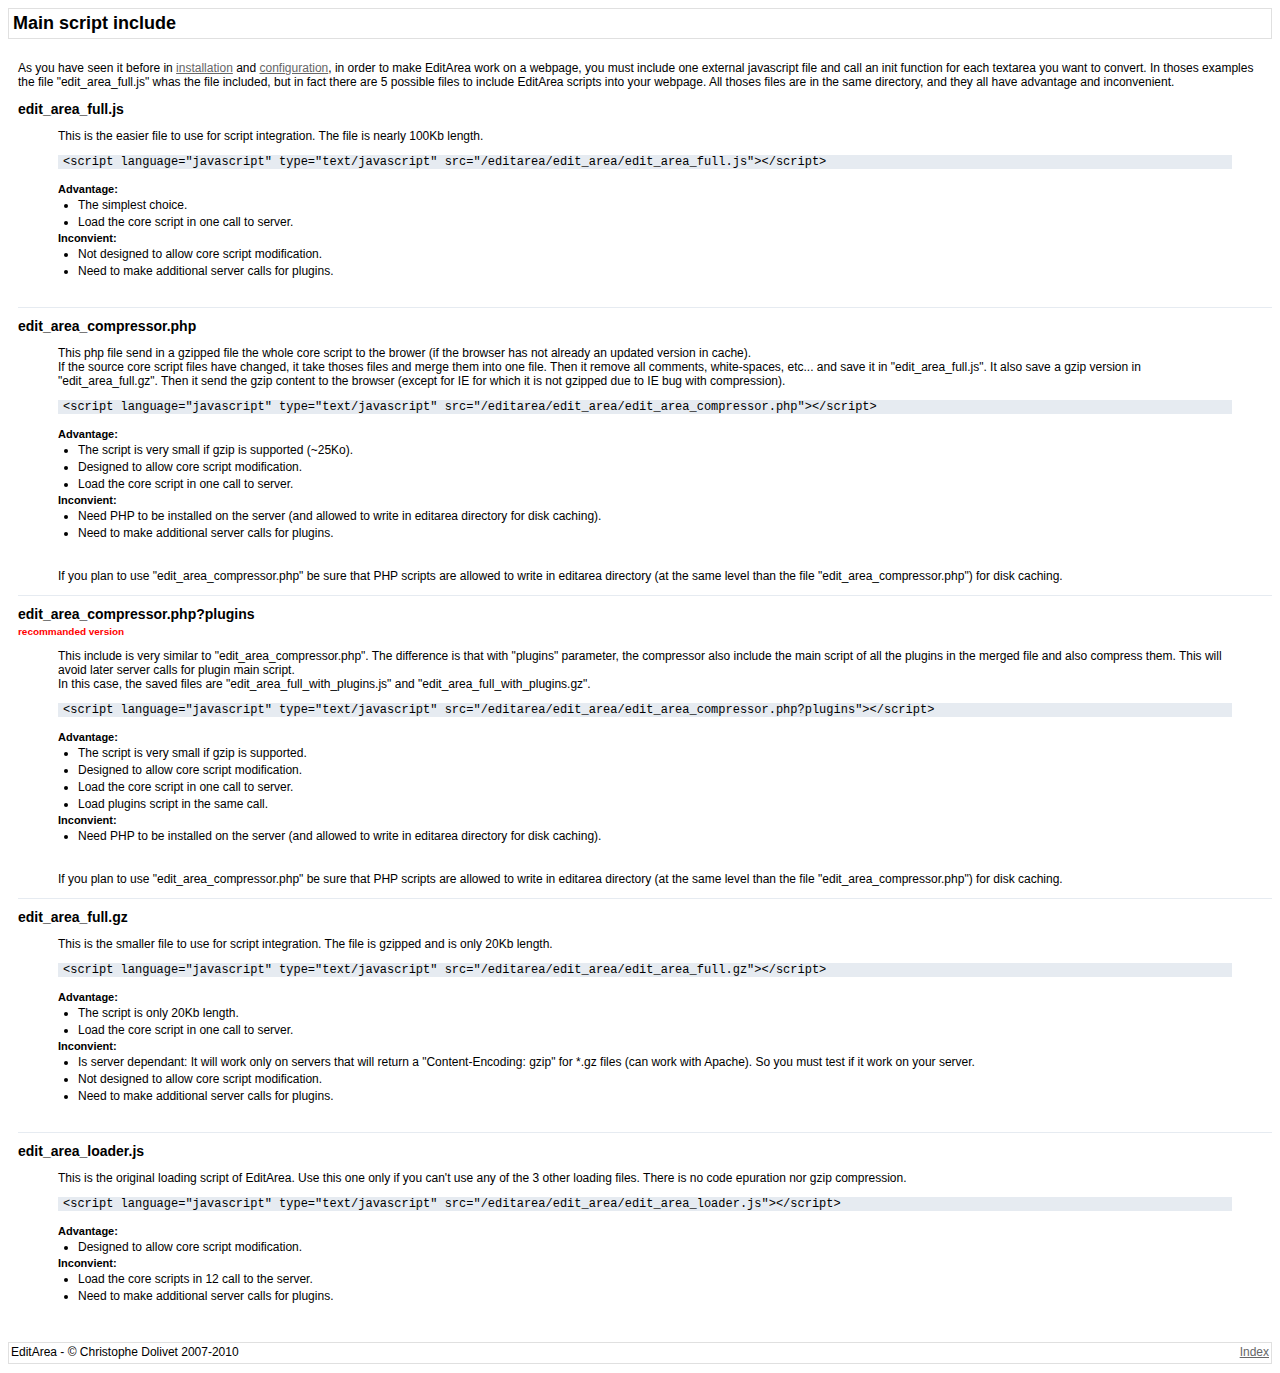
<file: crawler/editarea/docs/include.html>
<?xml version="1.0" encoding="UTF-8"?>
<!DOCTYPE html PUBLIC "-//W3C//DTD XHTML 1.1//EN" "http://www.w3.org/TR/xhtml11/DTD/xhtml11.dtd">
<html xmlns="http://www.w3.org/1999/xhtml" xml:lang="en" >
<head>
	<title>EditArea documentation</title>
	<meta http-equiv="Content-Type" content="text/html; charset=utf-8" />
	<link href="doc_style.css" rel="stylesheet" type="text/css" />
</head>
<body>
	<div class='header'>
		<h1>Main script include</h1>
	</div>
	<div class='content'>
		<p>As you have seen it before in <a href='installation.html'>installation</a> and 
		<a href='configuration.html'>configuration</a>, in order to make EditArea work on a 
		webpage, you must include one external javascript file and call an init 
		function for each textarea you want to convert. 
		In thoses examples the file "edit_area_full.js" whas the file included, 
		but in fact there are 5 possible files to include EditArea scripts 
		into your webpage. All thoses files are in the same directory, 
		and they all have advantage and inconvenient.
		</p>
		
		<h2>edit_area_full.js</h2>
		<blockquote>
		<p>This is the easier file to use for script integration. The file is nearly 100Kb length.
<pre>&lt;script language=&quot;javascript&quot; type=&quot;text/javascript&quot; src=&quot;/editarea/edit_area/edit_area_full.js&quot;&gt;&lt;/script&gt;</pre>
			<br />
			<h3>Advantage:</h3>
			<ul>
				<li>The simplest choice.</li>
				<li>Load the core script in one call to server.</li>
			</ul>
			<h3>Inconvient:</h3>
			<ul>
				<li>Not designed to allow core script modification.</li>
				<li>Need to make additional server calls for plugins.</li>
			</ul>
			<br />
		</p>
		</blockquote>
		
		<div class='separator'></div>
		
		<h2>edit_area_compressor.php</h2>
		<blockquote>
		<p>This php file send in a gzipped file the whole core script to the brower (if the browser 
			has not already an updated version in cache). 
			<br />
			If the source core script files have changed, it take thoses files and merge them into one file.
			Then it remove all comments, white-spaces, etc... and save it in 
			"edit_area_full.js". It also save a gzip version in 
			"edit_area_full.gz". Then it send the gzip content to the browser (except for IE for which it is not gzipped due to IE bug with compression). 
<pre>&lt;script language=&quot;javascript&quot; type=&quot;text/javascript&quot; src=&quot;/editarea/edit_area/edit_area_compressor.php&quot;&gt;&lt;/script&gt;</pre>
			<br />
			<h3>Advantage:</h3>
			<ul>
				<li>The script is very small if gzip is supported (~25Ko).</li>
				<li>Designed to allow core script modification.</li>
				<li>Load the core script in one call to server.</li>			
			</ul>
			<h3>Inconvient:</h3>
			<ul>
				<li>Need PHP to be installed on the server (and allowed to write in editarea directory for disk caching).</li>
				<li>Need to make additional server calls for plugins.</li>
			</ul>
			<br />
		</p>
		<p>If you plan to use &quot;edit_area_compressor.php&quot; be sure that PHP scripts are allowed 
			to write in editarea directory (at the same level than the file &quot;edit_area_compressor.php&quot;) 
			for disk caching.
		</p>
		</blockquote>
		
		<div class='separator'></div>
		
		<h2>edit_area_compressor.php?plugins</h2>
		<h5 class='marked'>recommanded version</h5>
		<blockquote>
		<p>This include is very similar to &quot;edit_area_compressor.php&quot;. The difference is that 
			with &quot;plugins&quot; parameter, the compressor also include the main script of all the plugins
			in the merged file and also compress them. This will avoid later server calls for plugin main script.
			<br />
			In this case, the saved files are "edit_area_full_with_plugins.js" and "edit_area_full_with_plugins.gz".   
<pre>&lt;script language=&quot;javascript&quot; type=&quot;text/javascript&quot; src=&quot;/editarea/edit_area/edit_area_compressor.php?plugins&quot;&gt;&lt;/script&gt;</pre>
			<br />
			<h3>Advantage:</h3>
			<ul>
				<li>The script is very small if gzip is supported.</li>
				<li>Designed to allow core script modification.</li>
				<li>Load the core script in one call to server.</li>
				<li>Load plugins script in the same call.</li>			
			</ul>
			<h3>Inconvient:</h3>
			<ul>
				<li>Need PHP to be installed on the server (and allowed to write in editarea directory for disk caching).</li>
			</ul>
			<br />
		</p>
		<p>If you plan to use &quot;edit_area_compressor.php&quot; be sure that PHP scripts are allowed 
			to write in editarea directory (at the same level than the file &quot;edit_area_compressor.php&quot;) 
			for disk caching.
		</p>
		</blockquote>
		
		<div class='separator'></div>
		
		<h2>edit_area_full.gz</h2>
		<blockquote>
		<p>This is the smaller file to use for script integration. The file is gzipped and is only 20Kb 
			length. 
<pre>&lt;script language=&quot;javascript&quot; type=&quot;text/javascript&quot; src=&quot;/editarea/edit_area/edit_area_full.gz&quot;&gt;&lt;/script&gt;</pre>
			<br />
			<h3>Advantage:</h3>
			<ul>
				<li>The script is only 20Kb length.</li>
				<li>Load the core script in one call to server.</li>
			</ul>
			<h3>Inconvient:</h3>
			<ul>
				<li>Is server dependant: It will work only on servers that will return a 
					"Content-Encoding: gzip" for *.gz files (can work with Apache). 
					So you must test if it work on your server.</li>
				<li>Not designed to allow core script modification.</li>
				<li>Need to make additional server calls for plugins.</li>
			</ul>
			<br />
		</p>
		</blockquote>
		
		<div class='separator'></div>
		
		<h2>edit_area_loader.js</h2>
		<blockquote>
		<p>This is the original loading script of EditArea. Use this one only if you can't use 
			any of the 3 other loading files. There is no code epuration nor gzip compression.  
<pre>&lt;script language=&quot;javascript&quot; type=&quot;text/javascript&quot; src=&quot;/editarea/edit_area/edit_area_loader.js&quot;&gt;&lt;/script&gt;</pre>
			<br />
			<h3>Advantage:</h3>
			<ul>
				<li>Designed to allow core script modification.</li>
			</ul>
			<h3>Inconvient:</h3>
			<ul>
				<li>Load the core scripts in 12 call to the server.</li>
				<li>Need to make additional server calls for plugins.</li>
			</ul>
			<br />
		</p>
		</blockquote>
		
	</div>
	<div class='footer'>
		<div class="indexlink"><a href="index.html">Index</a></div>	
		<div class='copyright'>EditArea - &copy; Christophe Dolivet 2007-2010</div>
		<br style="clear: both" />
	</div>
</body>
</html>
</file>
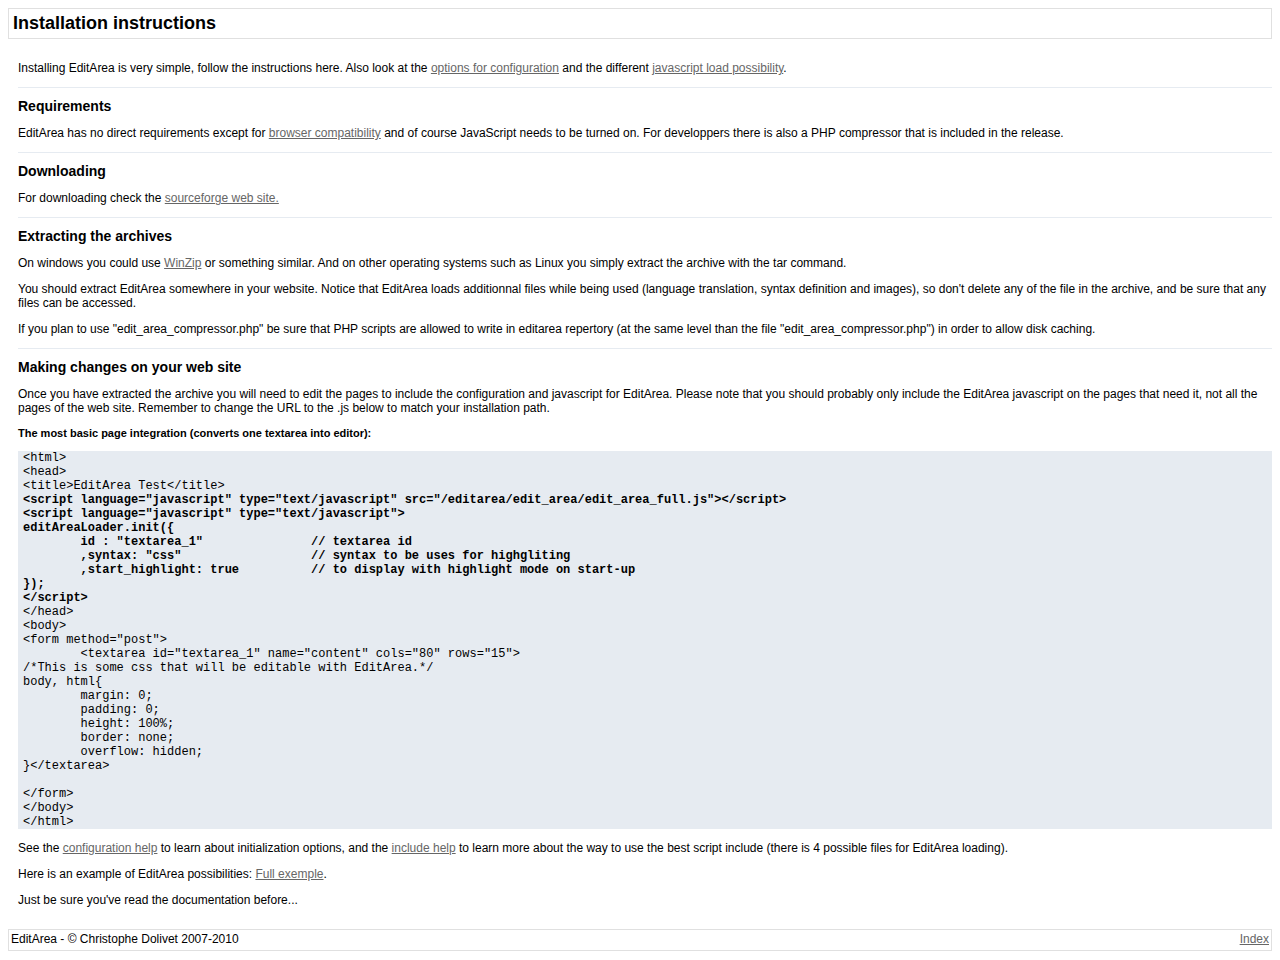
<file: crawler/editarea/docs/installation.html>
<?xml version="1.0" encoding="UTF-8"?>
<!DOCTYPE html PUBLIC "-//W3C//DTD XHTML 1.1//EN" "http://www.w3.org/TR/xhtml11/DTD/xhtml11.dtd">
<html xmlns="http://www.w3.org/1999/xhtml" xml:lang="en" >
<head>
	<title>EditArea documentation</title>
	<meta http-equiv="Content-Type" content="text/html; charset=utf-8" />
	<link href="doc_style.css" rel="stylesheet" type="text/css" />
</head>
<body>
	<div class='header'>
		<h1>Installation instructions</h1>
	</div>
	<div class='content'>
		<p>Installing EditArea is very simple, follow the instructions here. Also look at the 
			<a href="configuration.html">options for configuration</a> and the different 
			<a href='include.html'>javascript load possibility</a>.
		</p>
		<div class="separator"></div>

		<h2>Requirements</h2>
		<p>EditArea has no direct requirements except for <a href="compatiblity.html">browser
			compatibility</a> and of course JavaScript needs to be turned on. 
			For developpers there is also a PHP compressor that is included in the release.
		</p>
		<div class="separator"></div>
		
		<h2>Downloading</h2>
		<p>For downloading check the <a href="https://sourceforge.net/projects/editarea/"> 
			sourceforge web site.</a>
		</p>
		<div class="separator"></div>
		
		<h2>Extracting the archives</h2>
		<p>On windows you could use <a href="http://www.winzip.com">WinZip</a> or something similar. 
			And on other operating systems such as Linux you simply extract the archive with 
			the tar command.
		</p>
		<p>
			You should extract EditArea somewhere in your website. Notice that EditArea loads additionnal files 
			while being used (language translation, syntax definition and images), so don't delete any of the 
			file in the archive, and be sure that any files can be accessed.
		</p>
		<p>
			If you plan to use &quot;edit_area_compressor.php&quot; be sure that PHP scripts are allowed 
			to write in editarea repertory (at the same level than the file &quot;edit_area_compressor.php&quot;) 
			in order to allow disk caching.
		</p>
		<div class="separator"></div>

		<h2>Making changes on your web site</h2>
		<p>Once you have extracted the archive you will need to edit the pages 
			to include the configuration and javascript for EditArea. 
			Please note that you should probably only include the EditArea javascript on the pages 
			that need it, not all the pages of the web site. Remember to change the URL to
			the .js below to match your installation path.</p>
		<p>
		<h3>The most basic page integration (converts one textarea into editor):</h3>
		<p>
<pre>
&lt;html&gt;
&lt;head&gt;
&lt;title&gt;EditArea Test&lt;/title&gt;
<strong>&lt;script language=&quot;javascript&quot; type=&quot;text/javascript&quot; src=&quot;/editarea/edit_area/edit_area_full.js&quot;&gt;&lt;/script&gt;
&lt;script language=&quot;javascript&quot; type=&quot;text/javascript&quot;&gt;
editAreaLoader.init({
	id : &quot;textarea_1&quot;		// textarea id
	,syntax: "css"			// syntax to be uses for highgliting
	,start_highlight: true		// to display with highlight mode on start-up
});
&lt;/script&gt;</strong>
&lt;/head&gt;
&lt;body&gt;
&lt;form method=&quot;post&quot;&gt;
	&lt;textarea id=&quot;textarea_1&quot; name=&quot;content&quot; cols=&quot;80&quot; rows=&quot;15&quot;&gt;
/*This is some css that will be editable with EditArea.*/
body, html{
	margin: 0; 
	padding: 0;
	height: 100%;
	border: none;
	overflow: hidden;
}&lt;/textarea&gt;

&lt;/form&gt;
&lt;/body&gt;
&lt;/html&gt;
</pre>
		</p>
		<p>
			See the <a href='configuration.html'>configuration help</a> to learn about 
			initialization options, 
			and the <a href='include.html'>include help</a> to learn more about the way 
			to use the best script include (there is 4 possible files for EditArea loading).
		</p>
		<p>
			Here is an example of EditArea possibilities: <a href="../exemples/exemple_full.html">Full exemple</a>.  
		</p>
		<p>
			Just be sure you've read the documentation before...
		</p>
	</div>
	<div class='footer'>
		<div class="indexlink"><a href="index.html">Index</a></div>	
		<div class='copyright'>EditArea - &copy; Christophe Dolivet 2007-2010</div>
		<br style="clear: both" />
	</div>
</body>
</html>
</file>
<file: New folder/css/demo.css>
@import url(http://fonts.googleapis.com/css?family=Raleway:400,700);
@font-face {
	font-weight: normal;
	font-style: normal;
	font-family: 'codropsicons';
	src:url('../fonts/codropsicons/codropsicons.eot');
	src:url('../fonts/codropsicons/codropsicons.eot?#iefix') format('embedded-opentype'),
		url('../fonts/codropsicons/codropsicons.woff') format('woff'),
		url('../fonts/codropsicons/codropsicons.ttf') format('truetype'),
		url('../fonts/codropsicons/codropsicons.svg#codropsicons') format('svg');
}

*, *:after, *:before { -webkit-box-sizing: border-box; box-sizing: border-box; }
.clearfix:before, .clearfix:after { content: ''; display: table; }
.clearfix:after { clear: both; }

html, body, .container {
	height: 100%;
}

body {
	background: #3b3f45;
	color: #fff;
	font-weight: 400;
	font-size: 1em;
	font-family: 'Raleway', Arial, sans-serif;
	overflow: hidden;
	overflow-y: scroll;
	min-height: 590px;
}

a {
	color: rgba(0,0,0,0.3);
	text-decoration: none;
	outline: none;
}

a:hover, a:focus {
	color: #fff;
}

/* Top Navigation Style */
.codrops-top {
	margin-top: 1em;
}

.codrops-top a {
	font-size: 0.69em;
	padding: 0 0.25em;
	display: inline-block;
	text-decoration: none;
	font-size: 1.2em;
}

.codrops-icon:before {
	margin: 0 4px;
	text-transform: none;
	font-weight: normal;
	font-style: normal;
	font-variant: normal;
	font-family: 'codropsicons';
	line-height: 1;
	speak: none;
	-webkit-font-smoothing: antialiased;
}

.codrops-icon-drop:before {
	content: "\e001";
}

.codrops-icon-prev:before {
	content: "\e004";
}

.codrops-icon-info:before {
	content: "\e003";
}

.codrops-icon span {
	display: none;
	position: absolute;
	font-size: 0.85em;
	padding: 0.5em 0 0 0.25em;
	font-weight: 700;
}

.codrops-icon:hover span {
	display: block;
	color: #6a7b7e;
}

/* Related demos */
.related {
	font-weight: 700;
	text-align: center;
	padding: 5em 0;
	display: none;
	background: #fff;
	color: rgba(0,0,0,0.3);
}

.overview .related {
	display: block;
}

.related > a {
	border: 3px solid black;
	border-color: initial;
	display: inline-block;
	text-align: center;
	margin: 20px 10px;
	padding: 25px;
}

.related > a:hover,
.related > a:focus {
	color: rgba(0,0,0,0.5);
}

.related a img {
	max-width: 100%;
	opacity: 0.8;
}

.related a:hover img,
.related a:active img {
	opacity: 1;
}

.related a h3 {
	margin: 0;
	padding: 0.5em 0 0.3em;
	max-width: 300px;
	text-align: left;
}
</file>
<file: New folder/css/component.css>
/* Main form wrapper */
.fs-form-wrap {
	position: relative;
	width: 100%;
	height: 100%;
	color: #fff;
}

.overview .fs-form-wrap {
	height: auto;
}

/* Title */
.fs-title {
	position: absolute;
	top: 0;
	left: 0;
	margin: 0;
	padding: 40px;
	width: 100%;
}

.fs-title h1 {
	margin: 0;
}

/* Form */
.fs-form {
	position: relative;
	text-align: left;
	font-size: 2.5em;
}

.no-js .fs-form {
	padding: 0 0 6em 0;
}

/* Views (fullscreen and overview)*/
.fs-form-full {
	top: 32%;
	margin: 0 auto;
	width: 70%;
}

.fs-form-full,
.fs-message-error {
	max-width: 960px;
}

.fs-form-overview {
	padding: 2.5em 30% 6em;
	width: 100%;
	height: 100%;
	background: #fffed8;
	color: #3b3f45;
	font-size: 1.2em;
}

.fs-form-overview .fs-fields::before {
	display: block;
	margin-bottom: 2.5em;
	color: #3b3f45;
	content: 'Review & Submit';
	font-weight: 700;
	font-size: 1.85em;
}

/* Switch view animation (we hide the current view, switch the view class and show it again) */
.fs-form.fs-show {
	-webkit-animation: animFadeIn 0.5s;
	animation: animFadeIn 0.5s;
}

@-webkit-keyframes animFadeIn {
	0% { opacity: 0; }
	100% { opacity: 1; }
}

@keyframes animFadeIn {
	0% { opacity: 0; }
	100% { opacity: 1; }
}

.fs-form.fs-show .fs-fields {
	-webkit-animation: animMove 0.5s;
	animation: animMove 0.5s;
}

@-webkit-keyframes animMove {
	from { top: 100px; }
}

@keyframes animMove {
	from { top: 100px; }
} /* we need to use top here because otherwise all our fixed elements will become absolute */

/* Visibility control of elements */
.fs-form-full .fs-fields > li,
.fs-nav-dots, 
.fs-progress,
.fs-numbers,
button.fs-continue,
.fs-message-error,
.fs-message-final {
	visibility: hidden;
}

.no-js .fs-form-full .fs-fields > li {
	visibility: visible;
}

.fs-show {
	visibility: visible !important;
}

/* Some general styles */
.fs-form-wrap button {
	border: none;
	background: none;
}

.fs-form-wrap button[disabled] {
	opacity: 0.3;
	pointer-events: none;
}

.fs-form-wrap input:focus,
.fs-form-wrap button:focus {
	outline: none;
}

/* Hide the submit button */
.fs-form .fs-submit {
	display: none;
}

/* Fields */
.fs-fields {
	position: relative;
	margin: 0 auto;
	padding: 0;
	top: 0;
	list-style: none;
}

.fs-form-overview ol {
	max-width: ;
}

.fs-fields > li {
	position: relative;
	z-index: 1;
	margin: 0;
	padding: 0;
	border: none;
}

.fs-fields > li:hover {
	z-index: 999;
}

.js .fs-form-full .fs-fields > li {
	position: absolute;
	width: 100%;
}

.fs-form-overview .fs-fields > li,
.no-js .fs-form .fs-fields > li {
	margin: 1em 0 2em;
	padding: 0 0 2em 0;
	border-bottom: 2px solid rgba(0,0,0,0.1);
}

/* Labels & info */
.fs-fields > li label {
	position: relative;
}

.fs-fields > li label.fs-field-label {
	display: inline-block;
	padding: 0 5px 1em 0;
	font-weight: 700;
	pointer-events: none;
}

.fs-form-full .fs-fields > li label[data-info]::after {
	position: relative;
	display: inline-block;
	margin-left: 10px;
	width: 24px;
	height: 24px;
	border: 2px solid rgba(0,0,0,0.4);
	color: rgba(0,0,0,0.4);
	border-radius: 50%;
	content: 'i';
	vertical-align: top;
	text-align: center;
	font-weight: 700;
	font-style: italic;
	font-size: 14px;
	font-family: Georgia, serif;
	line-height: 20px;
	cursor: pointer;
	pointer-events: auto;
}

.fs-form-full .fs-fields > li label[data-info]::before {
    position: absolute;
    bottom: 100%;
   	left: 0;
    padding: 0 0 10px;
    min-width: 200px;
	content: attr(data-info);
	font-size: 0.4em;
	color: #6a7b7e;
    opacity: 0;
    -webkit-transition: opacity 0.3s, -webkit-transform 0.3s;
    transition: opacity 0.3s, transform 0.3s;
    -webkit-transform: translate3d(0,-5px,0);
    transform: translate3d(0,-5px,0);
    pointer-events: none;
}

.fs-form-full .fs-fields > li label[data-info]:hover::before {
    opacity: 1;
    -webkit-transform: translate3d(0,0,0);
    transform: translate3d(0,0,0);
}

.fs-form-full .fs-fields > li label:hover ~ .fs-info,
.fs-form-full .fs-fields > li .fs-info:hover {
	opacity: 1;
	-webkit-transform: translateY(0);
	transform: translateY(0);
	pointer-events: auto;
}

/* Inputs */
.fs-fields input {
	display: block;
	margin: 0;
	padding: 0 0 0.15em;
	width: 100%;
	border: none;
	border-bottom: 2px solid rgba(0,0,0,0.2);
	background-color: transparent;
	color: #fffed8;
	text-overflow: ellipsis;
	font-weight: bold;
	font-size: 1.5em;
	border-radius: 0;
}

.fs-fields input:invalid {
	box-shadow: none; /* removes red shadow in FF*/
}

.fs-form-overview .fs-fields input {
	border-bottom-color: transparent;
	color: rgba(0,0,0,0.5);
}

.fs-fields [required] {
	background-image: url(../img/abacusstar.svg);
	background-position: top right;
	background-size: 18px;
	background-repeat: no-repeat;
}

.fs-fields input:focus {
	background-color: #3b3f45; /* Fixes chrome bug with placeholder */
}

.fs-form-overview .fs-fields input:focus {
	background-color: #fffed8; /* Fixes chrome bug with placeholder */
}

.fs-form-overview .fs-fields input {
	font-size: 1.2em;
}

.fs-fields .fs-radio-custom input[type="radio"] {
	position: absolute;
	display: block;
	margin: 30px auto 20px;
	margin: 0 auto 20px;
	width: 100%;
	height: 100%;
	opacity: 0;
	cursor: pointer;
}

.fs-fields > li .fs-radio-custom span {
	float: left;
	position: relative;
	margin-right: 3%;
	padding: 10px;
	max-width: 200px;
	width: 30%;
	text-align: center;
	font-weight: 700;
	font-size: 50%;
	font-family: "Helvetica Neue", Helvetica, Arial, sans-serif;
}

.fs-fields > li .fs-radio-custom span label {
	color: rgba(0,0,0,0.4);
	-webkit-transition: color 0.3s;
	transition: color 0.3s;
}

.fs-form-overview .fs-fields > li .fs-radio-custom span {
	max-width: 140px;
}

.fs-form-overview .fs-fields > li .fs-radio-custom span {
	font-size: 75%;
}

.fs-fields > li .fs-radio-custom label {
	display: block;
	padding-top: 100%;
	width: 100%;
	height: 100%;
	cursor: pointer;
}

.fs-fields .fs-radio-custom label::after {
	position: absolute;
	top: 50%;
	left: 50%;
	width: 100%;
	height: 100%;
	background-position: 50% 0%;
	background-size: 85%;
	background-repeat: no-repeat;
	content: '';
	opacity: 0.5;
	-webkit-transition: opacity 0.2s;
	transition: opacity 0.2s;
	-webkit-transform: translate(-50%,-50%);
	transform: translate(-50%,-50%);
}

.fs-fields .fs-radio-custom label.radio-mobile::after {
	background-image: url(../img/mobile.svg);
}

.fs-fields .fs-radio-custom label.radio-social::after {
	background-image: url(../img/social.svg);
}

.fs-fields .fs-radio-custom label.radio-conversion::after {
	background-image: url(../img/conversion.svg);
}

.fs-fields .fs-radio-custom label:hover::after,
.fs-fields input[type="radio"]:focus + label::after,
.fs-fields input[type="radio"]:checked + label::after {
	opacity: 1;
}

.fs-fields .fs-radio-custom input[type="radio"]:checked + label {
	color: #fffed8;
}

.fs-form-overview .fs-fields .fs-radio-custom input[type="radio"]:checked + label {
	color: rgba(0,0,0,0.8);
}

.fs-fields textarea {
	padding: 0.25em;
	width: 100%;
	height: 200px;
	border: 2px solid rgba(0,0,0,0.2);
	background-color: transparent;
	color: #fffed8;
	font-weight: 700;
	font-size: 0.85em;
	resize: none;
}

.fs-form-overview .fs-fields textarea {
	height: 100px;
	color: rgba(0,0,0,0.5);
}

.fs-fields textarea:focus {
	outline: none;
}

.fs-form-overview .fs-fields textarea {
	padding: 0;
	border-color: transparent;
}

.fs-form-overview .fs-fields textarea:focus {
	background: #fffed8;
}

.fs-form div.cs-select.cs-skin-boxes {
	display: block;
}

.fs-form-overview .cs-skin-boxes > span {
	border-radius: 5px;
	width: 90px;
	height: 70px;
	font-size: 0.8em;
}

.fs-form-overview .cs-skin-boxes > span::before {
	padding-top: 50px;
	box-shadow: 0 20px 0 #292c30, inset 0 -5px #292c30;
}

.fs-fields input.fs-mark {
	padding-left: 1em;
	background-image: url(../img/dollar.svg);
	background-position: 0% 0.15em;
	background-size: auto 75%;
	background-repeat: no-repeat;
}

.fs-fields input.fs-mark[required] {
	background-image: url(../img/dollar.svg), url(../img/abacusstar.svg);
	background-position: 0% 0.15em, top right;
	background-size: auto 75%, 18px;
	background-repeat: no-repeat;
}

/* placeholder */
.fs-fields input::-webkit-input-placeholder,
.fs-fields textarea::-webkit-input-placeholder {
	color: rgba(0,0,0,0.1);
}

.fs-fields input:-moz-placeholder,
.fs-fields textarea:-moz-placeholder {
	color: rgba(0,0,0,0.1);
}

.fs-fields input::-moz-placeholder,
.fs-fields textarea::-moz-placeholder {
	color: rgba(0,0,0,0.1);
}

.fs-fields input:-ms-input-placeholder,
.fs-fields textarea:-ms-input-placeholder {
	color: rgba(0,0,0,0.1);
}

/* Hide placeholder when focused in Webkit browsers */
.fs-fields input:focus::-webkit-input-placeholder {
	color: transparent;
}

/* Dot navigation */
.fs-nav-dots {
	position: absolute;
	top: 50%;
	right: 60px;
	left: auto;
	-webkit-transform: translateY(-50%);
	transform: translateY(-50%);
}

.fs-nav-dots button {
	position: relative;
	display: block;
	padding: 0;
	margin: 16px 0;
	width: 16px;
	height: 16px;
	border-radius: 50%;
	background: transparent;
	-webkit-transition: -webkit-transform 0.3s ease, opacity 0.3s ease;
	transition: transform 0.3s ease, opacity 0.3s ease;
}

.fs-nav-dots button::before,
.fs-nav-dots button::after {
	position: absolute;
	top: 0;
	left: 0;
	width: 100%;
	height: 100%;
	border-radius: 50%;
	background-color: rgba(0,0,0,0.5);
	content: '';
	text-indent: 0;
	-webkit-backface-visibility: hidden;
	backface-visibility: hidden;
}

.fs-nav-dots button::after {
	background-color: rgba(0,0,0,0.4);
	-webkit-transform: perspective(1000px) rotate3d(0,1,0,180deg);
	transform: perspective(1000px) rotate3d(0,1,0,180deg);
}

.fs-nav-dots button.fs-dot-current {
	-webkit-transform: perspective(1000px) rotate3d(0,1,0,180deg);
	transform: perspective(1000px) rotate3d(0,1,0,180deg);
}

.fs-nav-dots button:hover::before,
.fs-nav-dots button.fs-dot-current::before {
	background: #fffed8;
}

/* Progress bar */
.fs-progress {
	position: absolute;
	top: 0;
	width: 0%;
	height: 0.5em;
	background: #fffed8;
	-webkit-transition: width 0.3s ease-in-out;
	transition: width 0.3s ease-in-out;
}

/* Number indicator */
.fs-numbers {
	position: absolute;
	top: 0;
	right: 0;
	overflow: hidden;
	color: rgba(0,0,0,0.4);
	margin: 40px;
	width: 2em;
	font-weight: 700;
	font-size: 2em;
	font-family: "Helvetica Neue", Helvetica, Arial, sans-serif;
	cursor: default;
}

.fs-numbers:after {
	position: absolute;
	width: 100%;
	text-align: center;
	content: '/';
	font-weight: 300;
	opacity: 0.4;
	left: 0;
}

.fs-numbers span {
	float: right;
	width: 40%;
	text-align: center;
}

.fs-numbers .fs-number-current {
	float: left;
}

.fs-numbers .fs-number-new {
	position: absolute;
	left: 0;
	-webkit-transform: translateY(100%);
	transform: translateY(100%);
}

/* Animations for numbers */
/* Show next number */
.fs-numbers.fs-show-next .fs-number-new {
	-webkit-animation: animMoveUpFromDown 0.4s both;
	animation: animMoveUpFromDown 0.4s both;
}

@-webkit-keyframes animMoveUpFromDown {
	from { -webkit-transform: translateY(100%); }
	to { -webkit-transform: translateY(0); }
}

@keyframes animMoveUpFromDown {
	from { -webkit-transform: translateY(100%); transform: translateY(100%); }
	to { -webkit-transform: translateY(0); transform: translateY(0); }
}

.fs-numbers.fs-show-next .fs-number-current {
	-webkit-animation: animMoveUp 0.4s both;
	animation: animMoveUp 0.4s both;
}

@-webkit-keyframes animMoveUp {
	to { -webkit-transform: translateY(-100%); }
}

@keyframes animMoveUp {
	to { -webkit-transform: translateY(-100%); transform: translateY(-100%); }
}

/* Show previous number */
.fs-numbers.fs-show-prev .fs-number-new {
	-webkit-animation: animMoveDownFromUp 0.4s both;
	animation: animMoveDownFromUp 0.4s both;
}

@-webkit-keyframes animMoveDownFromUp {
	from { -webkit-transform: translateY(-100%); }
	to { -webkit-transform: translateY(0); }
}

@keyframes animMoveDownFromUp {
	from { -webkit-transform: translateY(-100%); transform: translateY(-100%); }
	to { -webkit-transform: translateY(0); transform: translateY(0); }
}

.fs-numbers.fs-show-prev .fs-number-current {
	-webkit-animation: animMoveDown 0.4s both;
	animation: animMoveDown 0.4s both;
}

@-webkit-keyframes animMoveDown {
	to { -webkit-transform: translateY(100%); }
}

@keyframes animMoveDown {
	to { -webkit-transform: translateY(100%); transform: translateY(100%); }
}

/* Continue button and submit button */
button.fs-submit,
button.fs-continue {
	padding: 0.6em 1.5em;
	border: 3px solid #232529;
	border-radius: 40px;
	font-weight: 700;
	color: rgba(0,0,0,0.4);
}

.fs-form-overview .fs-submit,
.no-js .fs-form .fs-submit  {
	display: block;
	float: right;
}

.fs-form-overview .fs-submit {
	border-color: #232529;
	color: #232529;
}

button.fs-continue {
	position: absolute;
	right: 0;
	bottom: 0;
	margin: 0 40px 60px 0;
	font-size: 1.25em;
}

button.fs-submit:hover,
button.fs-submit:focus,
button.fs-continue:hover {
	background: #232529;
	color: #fff;
}

.fs-continue::after {
	position: absolute;
	top: 100%;
	left: 0;
	width: 100%;
	line-height: 3;
	text-align: center;
	background: transparent;
	color: rgba(0,0,0,0.3);
	content: 'or press ENTER';
	font-size: 0.65em;
	pointer-events: none;
}

/* Error message */
.fs-message-error {
	position: absolute;
	bottom: 75%;
	left: 50%;
	z-index: 800;
	max-width: 960px;
	width: 70%;
	color: #eb7e7f;
	font-weight: 700;
	font-size: 1em;
	opacity: 0;
	-webkit-transform: translate3d(-50%,-5px,0);
	transform: translate3d(-50%,-5px,0);
}

.fs-message-error.fs-show {
	opacity: 1;
	-webkit-transition: -webkit-transform 0.3s, opacity 0.3s;
	transition: transform 0.3s, opacity 0.3s;
	-webkit-transform: translate3d(-50%,0,0);
	transform: translate3d(-50%,0,0);
}

/* Animation classes & animations */
.fs-form li.fs-current {
	visibility: visible;
}

.fs-form li.fs-hide,
.fs-form li.fs-show {
	pointer-events: none;
}

/* Hide current li when navigating to next question */
.fs-form .fs-display-next .fs-hide {
	visibility: visible;
}

.fs-form .fs-display-next .fs-hide .fs-anim-lower,
.fs-form .fs-display-next .fs-hide .fs-anim-upper {
	-webkit-animation: animHideNext 0.5s cubic-bezier(0.7,0,0.3,1) forwards;
	animation: animHideNext 0.5s cubic-bezier(0.7,0,0.3,1) forwards;
}

.fs-form .fs-display-next .fs-hide .fs-anim-lower {
	-webkit-animation-delay: 0.1s;
	animation-delay: 0.1s;
}

@-webkit-keyframes animHideNext {
	to { opacity: 0; -webkit-transform: translate3d(0,-500px,0); }
}

@keyframes animHideNext {
	to { opacity: 0; -webkit-transform: translate3d(0,-500px,0); transform: translate3d(0,-500px,0); }
}

/* Show new li when navigating to next question */
.fs-form .fs-display-next .fs-show .fs-anim-lower,
.fs-form .fs-display-next .fs-show .fs-anim-upper {
	-webkit-animation: animShowNext 0.5s cubic-bezier(0.7,0,0.3,1) both 0.15s;
	animation: animShowNext 0.5s cubic-bezier(0.7,0,0.3,1) both 0.15s;
}

.fs-form .fs-display-next .fs-show .fs-anim-lower {
	-webkit-animation-delay: 0.25s;
	animation-delay: 0.25s;
}

@-webkit-keyframes animShowNext {
	from { opacity: 0; -webkit-transform: translate3d(0,500px,0); }
}

@keyframes animShowNext {
	from { opacity: 0; -webkit-transform: translate3d(0,500px,0); transform: translate3d(0,500px,0); }
}

/* Hide current li when navigating to previous question */
.fs-form .fs-display-prev .fs-hide {
	visibility: visible;
}

.fs-form .fs-display-prev .fs-hide .fs-anim-lower,
.fs-form .fs-display-prev .fs-hide .fs-anim-upper {
	-webkit-animation: animHidePrev 0.5s cubic-bezier(0.7,0,0.3,1) forwards;
	animation: animHidePrev 0.5s cubic-bezier(0.7,0,0.3,1) forwards;
}

.fs-form .fs-display-prev .fs-hide .fs-anim-upper {
	-webkit-animation-delay: 0.1s;
	animation-delay: 0.1s;
}

@-webkit-keyframes animHidePrev {
	to { opacity: 0; -webkit-transform: translate3d(0,500px,0); }
}

@keyframes animHidePrev {
	to { opacity: 0; -webkit-transform: translate3d(0,500px,0); transform: translate3d(0,500px,0); }
}

/* Show new li when navigating to previous question */
.fs-form .fs-display-prev .fs-show .fs-anim-lower,
.fs-form .fs-display-prev .fs-show .fs-anim-upper {
	-webkit-animation: animShowPrev 0.5s cubic-bezier(0.7,0,0.3,1) both 0.15s;
	animation: animShowPrev 0.5s cubic-bezier(0.7,0,0.3,1) both 0.15s;
}

.fs-form .fs-display-prev .fs-show .fs-anim-upper {
	-webkit-animation-delay: 0.25s;
	animation-delay: 0.25s;
}

@-webkit-keyframes animShowPrev {
	from { opacity: 0; -webkit-transform: translate3d(0,-500px,0); }
}

@keyframes animShowPrev {
	from { opacity: 0; -webkit-transform: translate3d(0,-500px,0); transform: translate3d(0,-500px,0); }
}

/* Remove IE clear cross */
input[type=text]::-ms-clear {
    display: none;
}

/* Adjust form for smaller screens */
@media screen and (max-width: 52.5em) {
	body {
		min-height: 500px;
	}

	.fs-form-wrap {
		font-size: 70%;
	}

	.fs-form {
		top: 6em;
		right: 2em;
		left: 0;
		padding: 0 3.75em 0 1em;
		width: auto;
		font-size: 2em;
	}

	.fs-form.fs-form-overview {
		top: 0;
		right: 0;
		padding: 1.5em 1em 8em 1em;
		font-size: 1.5em;
	}

	.fs-title {
		padding: 20px;
	}

	.fs-numbers {
		margin: 20px;
	}

	.fs-nav-dots {
		right: 25px;
	}

	button.fs-continue {
		right: 20px;
		bottom: 20px;
		margin: 0;
		padding: 50px 0 0 50px;
		width: 50px;
		height: 50px;
		border-radius: 50%;
		font-size: 2em;
	}

	button.fs-continue::before {
		position: absolute;
		top: 0;
		left: 0;
		width: 100%;
		height: 100%;
		content: '\27A1';
		text-align: center;
		font-size: 1em;
		line-height: 50px;
	}

	.fs-continue::after {
		content: '';
	}

	button.fs-submit {
		width: 100%;
		font-size: 1.25em;
	}

	.fs-message-error {
		bottom: 1.75em;
		left: 0;
		padding: 0 90px 0 2em;
		width: 100%;
		font-size: 1.5em;
		-webkit-transform: translate3d(0,-5px,0);
		transform: translate3d(0,-5px,0);
	}

	.fs-message-error.fs-show {
		-webkit-transform: translate3d(0,0,0);
		transform: translate3d(0,0,0);
	}
}
</file>
<file: New folder/css/cs-select.css>
/* Custom select */
/* Read the article: http://tympanus.net/codrops/2014/07/10/inspiration-for-custom-select-elements/ */
/* Demo: http://tympanus.net/Development/SelectInspiration/ */
/* GitHub: https://github.com/codrops/SelectInspiration */

/* Default custom select styles */
div.cs-select {
	display: inline-block;
	vertical-align: middle;
	position: relative;
	text-align: left;
	background: #fff;
	z-index: 100;
	width: 100%;
	max-width: 500px;
	-webkit-touch-callout: none;
	-webkit-user-select: none;
	-khtml-user-select: none;
	-moz-user-select: none;
	-ms-user-select: none;
	user-select: none;
}

div.cs-select:focus {
	outline: none; /* For better accessibility add a style for this in your skin */
}

.cs-select select {
	display: none;
}

.cs-select span {
	display: block;
	position: relative;
	cursor: pointer;
	padding: 1em;
	white-space: nowrap;
	overflow: hidden;
	text-overflow: ellipsis;
}

/* Placeholder and selected option */
.cs-select > span {
	padding-right: 3em;
}

.cs-select > span::after,
.cs-select .cs-selected span::after {
	speak: none;
	position: absolute;
	top: 50%;
	-webkit-transform: translateY(-50%);
	transform: translateY(-50%);
	-webkit-font-smoothing: antialiased;
	-moz-osx-font-smoothing: grayscale;
}

.cs-select > span::after {
	content: '\25BE';
	right: 1em;
}

.cs-select .cs-selected span::after {
	content: '\2713';
	margin-left: 1em;
}

.cs-select.cs-active > span::after {
	-webkit-transform: translateY(-50%) rotate(180deg);
	transform: translateY(-50%) rotate(180deg);
}

/* Options */
.cs-select .cs-options {
	position: absolute;
	overflow: hidden;
	width: 100%;
	background: #fff;
	visibility: hidden;
	z-index: 10000;
}

.cs-select.cs-active .cs-options {
	visibility: visible;
}

.cs-select ul {
	list-style: none;
	margin: 0;
	padding: 0;
	width: 100%;
}

.cs-select ul span {
	padding: 1em;
}

.cs-select ul li.cs-focus span {
	background-color: #ddd;
}

/* Optgroup and optgroup label */
.cs-select li.cs-optgroup ul {
	padding-left: 1em;
}

.cs-select li.cs-optgroup > span {
	cursor: default;
}
</file>
<file: New folder/css/cs-skin-boxes.css>
/* Custom select */
/* Read the article: http://tympanus.net/codrops/2014/07/10/inspiration-for-custom-select-elements/ */
/* Demo: http://tympanus.net/Development/SelectInspiration/ */
/* GitHub: https://github.com/codrops/SelectInspiration */

/* Custom select skin: fullscreen color picker (adjusted for fullscreen form) */
div.cs-skin-boxes {
	background: transparent;
	font-size: 0.65em;
	font-weight: 700;
	max-width: 300px;
	z-index: 2000;
	color: #fff;
}

@media screen and (max-width: 30em) {
	div.cs-skin-boxes { font-size: 1em; }
}

.cs-skin-boxes > span {
	border: 3px solid #292c30;
	border-radius: 5px;
	width: 150px;
	height: 140px;
	font-size: 0.5em;
	padding: 0 0 0 10px;
	background: #555b64;
}

div.cs-skin-boxes:focus > span {
	box-shadow: 0 0 0 2px rgba(255,255,255,0.1);
}

.cs-skin-boxes > span::before {
	content: '';
	display: block;
	padding-top: 110px;
	margin-left: -10px;
	box-shadow: 0 25px 0 #292c30, inset 0 -10px #292c30;
}

.cs-skin-boxes > span::after,
.cs-skin-boxes.cs-active > span::after {
	top: auto;
	-webkit-transform: none;
	transform: none;
}

.cs-skin-boxes .cs-options {
	position: fixed;
	width: 100%;
	height: 100%;
	top: 0;
	left: 0;
	overflow: auto;
	background: #3b3f45;
	font-size: 12px;
	opacity: 0;
	-webkit-transition: opacity 0.3s, visibility 0s 0.3s;
	transition: opacity 0.3s, visibility 0s 0.3s;
}

.cs-skin-boxes.cs-active .cs-options {
	opacity: 1;
	-webkit-transition: opacity 0.3s;
	transition: opacity 0.3s;
}

.cs-skin-boxes .cs-options ul {
	position: absolute;
	width: 100%;
	height: 100%;
	padding: 10px;
}

.cs-skin-boxes .cs-options li {
	width: 20%;
	height: 25%;
	float: left;
	position: relative;
	cursor: pointer;
	border-radius: 14px;
	overflow: hidden;
	opacity: 0;
	color: rgba(255,255,255,0.6);
	border: 10px solid transparent;
	background-clip: padding-box;
	-webkit-transform: scale3d(0.8,0.8,1);
	transform: scale3d(0.8,0.8,1);
	box-shadow: inset 0 -6em 0 -2em #282b30, inset 0 -1px 1px #000;
	-webkit-transition: -webkit-transform 0.3s, opacity 0.3s;
	transition: transform 0.3s, opacity 0.3s;
}

@media screen and (max-width: 30em) {
	.cs-skin-boxes .cs-options li { box-shadow: none; border-width: 3px; border-radius: 8px;}
}

.cs-skin-boxes.cs-active .cs-options li {
	opacity: 1;
	-webkit-transform: scale3d(1,1,1);
	transform: scale3d(1,1,1);
}

.cs-skin-boxes.cs-active .cs-options li:nth-child(2) {
	-webkit-transition-delay: 0.01s;
	transition-delay: 0.01s;
}

.cs-skin-boxes.cs-active .cs-options li:nth-child(3) {
	-webkit-transition-delay: 0.02s;
	transition-delay: 0.02s;
}

.cs-skin-boxes.cs-active .cs-options li:nth-child(4) {
	-webkit-transition-delay: 0.03s;
	transition-delay: 0.03s;
}

.cs-skin-boxes.cs-active .cs-options li:nth-child(5) {
	-webkit-transition-delay: 0.04s;
	transition-delay: 0.04s;
}

.cs-skin-boxes.cs-active .cs-options li:nth-child(6) {
	-webkit-transition-delay: 0.05s;
	transition-delay: 0.05s;
}

.cs-skin-boxes.cs-active .cs-options li:nth-child(7) {
	-webkit-transition-delay: 0.06s;
	transition-delay: 0.06s;
}

.cs-skin-boxes.cs-active .cs-options li:nth-child(8) {
	-webkit-transition-delay: 0.07s;
	transition-delay: 0.07s;
}

.cs-skin-boxes.cs-active .cs-options li:nth-child(9) {
	-webkit-transition-delay: 0.08s;
	transition-delay: 0.08s;
}

.cs-skin-boxes.cs-active .cs-options li:nth-child(10) {
	-webkit-transition-delay: 0.09s;
	transition-delay: 0.09s;
}

.cs-skin-boxes.cs-active .cs-options li:nth-child(11) {
	-webkit-transition-delay: 0.1s;
	transition-delay: 0.1s;
}

.cs-skin-boxes.cs-active .cs-options li:nth-child(12) {
	-webkit-transition-delay: 0.11s;
	transition-delay: 0.11s;
}

.cs-skin-boxes.cs-active .cs-options li:nth-child(13) {
	-webkit-transition-delay: 0.12s;
	transition-delay: 0.12s;
}

.cs-skin-boxes.cs-active .cs-options li:nth-child(14) {
	-webkit-transition-delay: 0.13s;
	transition-delay: 0.13s;
}

.cs-skin-boxes.cs-active .cs-options li:nth-child(15) {
	-webkit-transition-delay: 0.14s;
	transition-delay: 0.14s;
}

.cs-skin-boxes.cs-active .cs-options li:nth-child(16) {
	-webkit-transition-delay: 0.15s;
	transition-delay: 0.15s;
}

.cs-skin-boxes.cs-active .cs-options li:nth-child(17) {
	-webkit-transition-delay: 0.16s;
	transition-delay: 0.16s;
}

.cs-skin-boxes.cs-active .cs-options li:nth-child(18) {
	-webkit-transition-delay: 0.17s;
	transition-delay: 0.17s;
}

.cs-skin-boxes.cs-active .cs-options li:nth-child(19) {
	-webkit-transition-delay: 0.18s;
	transition-delay: 0.18s;
}

.cs-skin-boxes.cs-active .cs-options li:nth-child(20) {
	-webkit-transition-delay: 0.19s;
	transition-delay: 0.19s;
}

.cs-skin-boxes .cs-options li.cs-selected::after {
	content: '\2714';
	color: rgba(0,0,0,0.1);
	position: absolute;
	font-size: 2em;
	top: 50%;
	left: 50%;
	-webkit-transform: translate3d(-50%,-50%,0) translate3d(0,-1em,0);
	transform: translate3d(-50%,-50%,0) translate3d(0,-1em,0);
}

.cs-skin-boxes .cs-options li.cs-selected span::after {
	content: '';
}

@media screen and (max-width: 30em) {
	.cs-skin-boxes .cs-options li.cs-selected::after { 
		-webkit-transform: translate3d(-50%,-50%,0);
		transform: translate3d(-50%,-50%,0);
	}
}

.cs-skin-boxes .cs-options li.color-588c75 {
	background-color: #588c75;
}

.cs-skin-boxes .cs-options li.color-b0c47f {
	background-color: #b0c47f;
}

.cs-skin-boxes .cs-options li.color-f3e395 {
	background-color: #f3e395;
}

.cs-skin-boxes .cs-options li.color-f3ae73 {
	background-color: #f3ae73;
}

.cs-skin-boxes .cs-options li.color-da645a {
	background-color: #da645a;
}

.cs-skin-boxes .cs-options li.color-79a38f {
	background-color: #79a38f;
}

.cs-skin-boxes .cs-options li.color-c1d099 {
	background-color: #c1d099;
}

.cs-skin-boxes .cs-options li.color-f5eaaa {
	background-color: #f5eaaa;
}

.cs-skin-boxes .cs-options li.color-f5be8f {
	background-color: #f5be8f;
}

.cs-skin-boxes .cs-options li.color-e1837b {
	background-color: #e1837b;
}

.cs-skin-boxes .cs-options li.color-9bbaab {
	background-color: #9bbaab;
}

.cs-skin-boxes .cs-options li.color-d1dcb2 {
	background-color: #d1dcb2;
}

.cs-skin-boxes .cs-options li.color-f9eec0 {
	background-color: #f9eec0;
}

.cs-skin-boxes .cs-options li.color-f7cda9 {
	background-color: #f7cda9;
}

.cs-skin-boxes .cs-options li.color-e8a19b {
	background-color: #e8a19b;
}

.cs-skin-boxes .cs-options li.color-bdd1c8 {
	background-color: #bdd1c8;
}

.cs-skin-boxes .cs-options li.color-e1e7cd {
	background-color: #e1e7cd;
}

.cs-skin-boxes .cs-options li.color-faf4d4 {
	background-color: #faf4d4;
}

.cs-skin-boxes .cs-options li.color-fbdfc9 {
	background-color: #fbdfc9;
}

.cs-skin-boxes .cs-options li.color-f1c1bd {
	background-color: #f1c1bd;
}

.cs-skin-boxes .cs-options span {
	position: absolute;
	bottom: 0;
	width: 100%;
	line-height: 2em;
	text-transform: uppercase;
	letter-spacing: 1px;
}

@media screen and (max-width: 30em) {
	.cs-skin-boxes .cs-options span { display: none; }
}

.cs-skin-boxes .cs-options li span:hover,
.cs-skin-boxes li.cs-focus span,
.cs-skin-boxes li.cs-selected span {
	color: #fff;
}
</file>
<file: crawler/editarea/docs/doc_style.css>
body {
	background-color: #FFFFFF;
	font-family: Verdana, Arial, helvetica, sans-serif;
	font-size: 12px;
}

h1{
	font-size: 18px;
	font-weight: bold;
	padding: 0;
	margin: 4px;
}

h2 {
	font-size: 14px;
	font-weight: bold;
	padding: 0;
	margin: 0;
	margin-top: 4px;
	margin-bottom: 4px;
}

h3 {
	font-size: 11px;
	font-weight: bold;
	padding: 0;
	margin: 0;
	margin-bottom: 3px;
}

h4, h5, h6{
	margin: 0;
	padding: 0;
}

pre, code{
	margin: 0;
	padding: 0 5px;
	background-color: #E6EBF1;
}


a:hover{
	color: #666666;
	text-decoration: underline;
}

a{
	color: #666666;
	text-decoration: underline;
}

ul, ol{
	padding: 0px;
	margin: 3px 0 3px 10px;
}

li{
	padding: 0;
	margin: 3px 0 3px 10px;
}

li li{
	padding: 0;
	margin-left: 30px;
}

table{
	border-collapse: collapse;	
}

td, th{
	padding: 4px;
	border: 2px groove #000000;
}

thead {
	background-color: #E6EBF1;	
}

.header{
	border: #E0E0E0 solid 1px;
}

.footer{
	border: #E0E0E0 solid 1px;	
	height: 1.3em;
	padding: 2px;
}

.content{
	padding: 10px 0 10px 10px;
}

.indexlink{
	float: right;
}

.separator {
	border-bottom: 1px solid #E6EBF1;
	margin-top: 10px;
	margin-bottom: 10px;
}


.optionlist li li{
	text-indent: -15px;
	padding-left: 15px;
	line-height: 1.3em;
}

.optionlist .underline{
	background-color: #E6EBF1;
	border-bottom: dashed #000000 1px; 
}

.marked{
	color: #FF0000;
	font-weight: bold;
}
</file>
